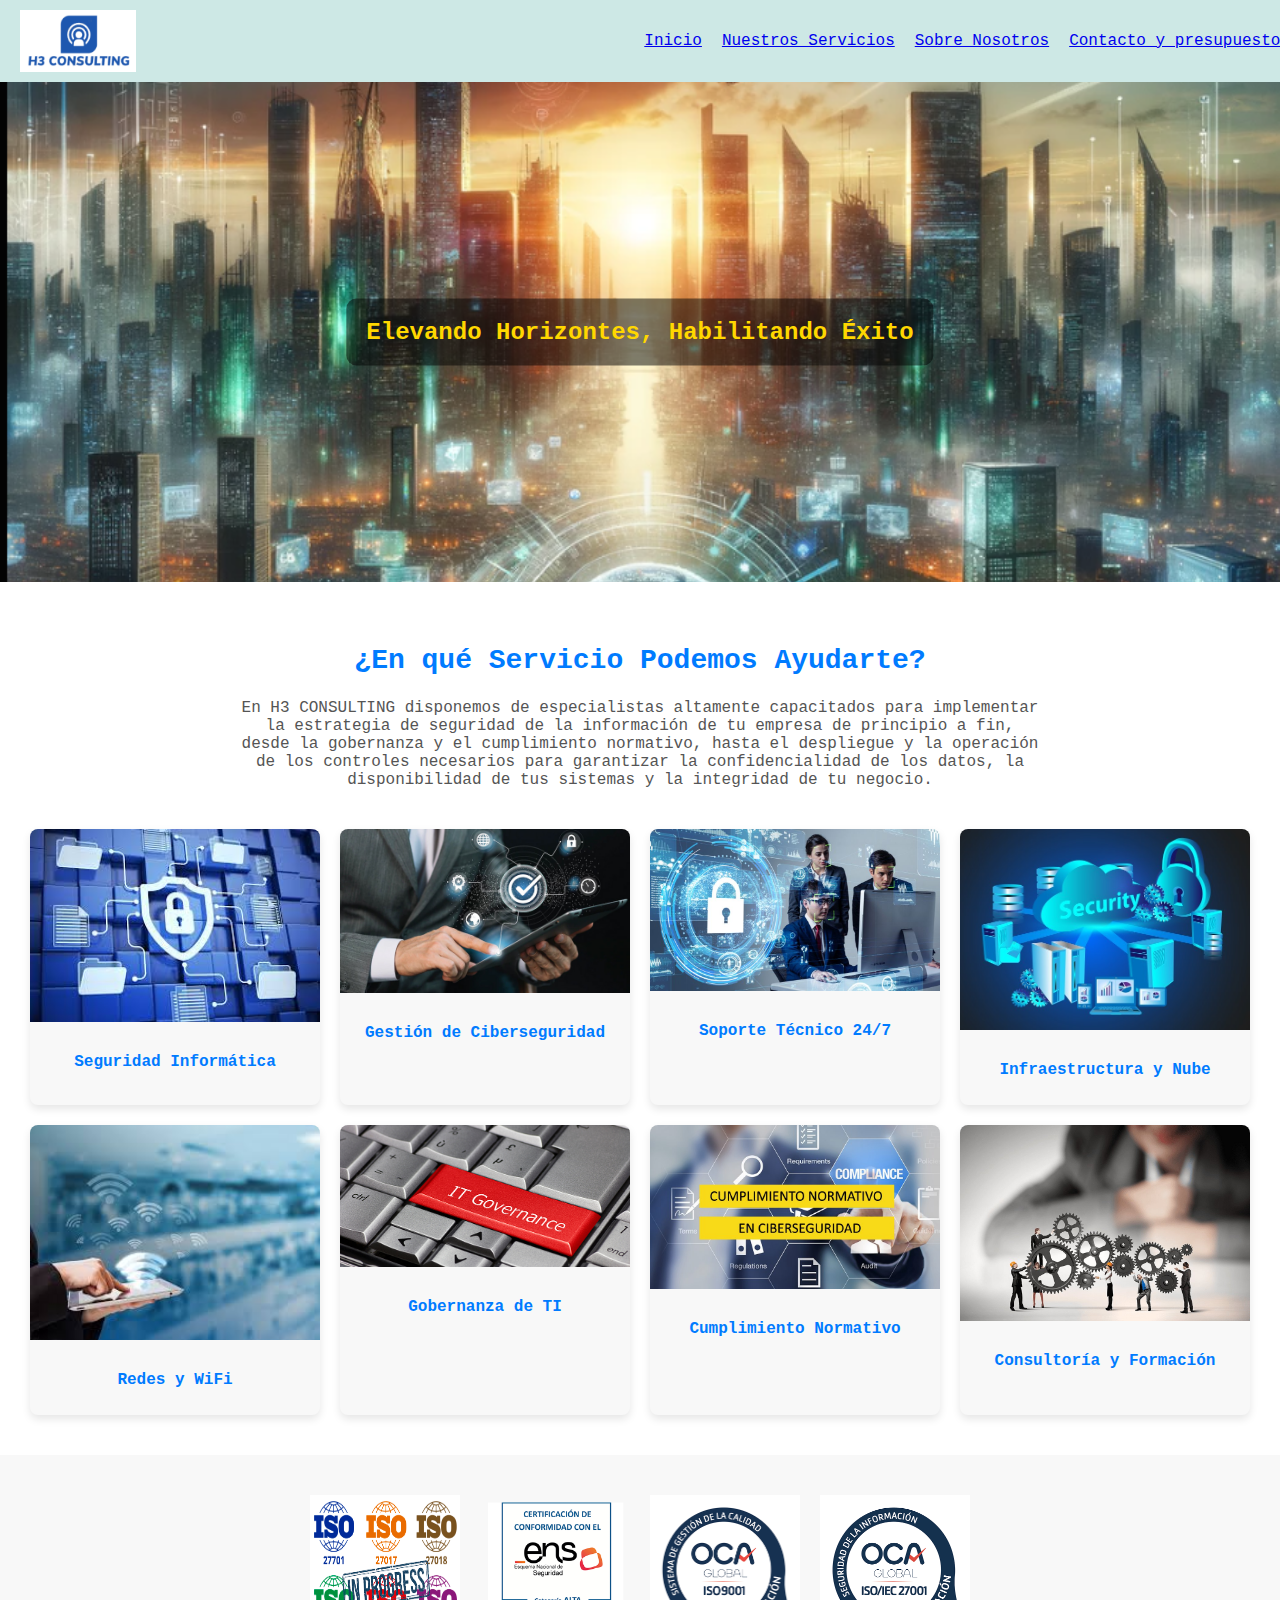
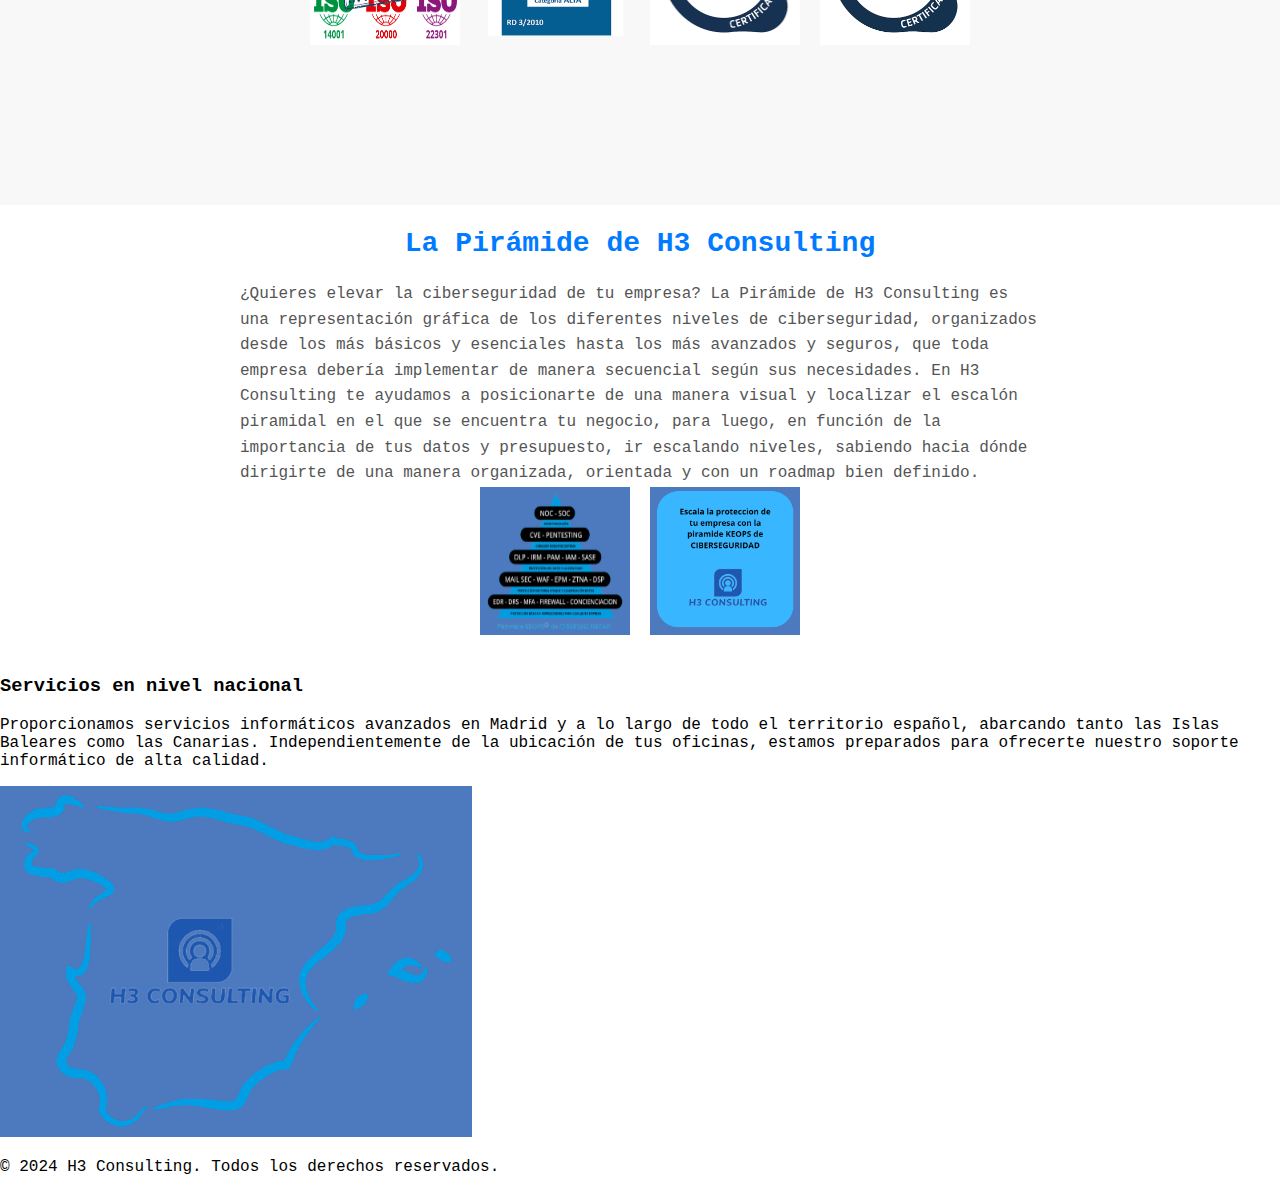
<file: mama-20240523T084649Z-001/mama/index.html>
<!DOCTYPE html>
    <html lang="en">
    <head>
        <meta charset="UTF-8">
        <meta name="viewport" content="width=device-width, initial-scale=1.0">
        <title>Dropdown Menu with Submenu</title>
        <link rel="stylesheet" href="styles.css">
    
    </head>
    <body>
        <nav class="navbar">
            <img src="img\image (5).png" alt="Logo" class="logo">
            <a style="margin: 10px;" href="index.html">Inicio</a>
            <div class="dropdown">
                <a style="margin: 10px;"  href="#">Nuestros Servicios</a>
                <div class="dropdown-content">
                    <div class="submenu">
    
                    <a href="#">Ciberseguridad</a>
                        <div class="submenu-content">
                            <a href="audittcibeerr.html">Auditoría de Ciberseguridad</a>
                            <a href="cibgestio.html">Ciberseguridad Gestionada</a>
                            <a href="Serviciosdeconsultariaestrategica.html">Servicios de consultoría estratégica en ciberseguridad</a>
    
                        </div>
                    </div>
                    <div class="submenu">
                        <a href="#">Soporte IT y Cloud</a>
                        <div class="submenu-content">
                            <a href="SoporteITyasitencia.html">Soporte IT y Asistencia 24/7</a>
                            <a href="sevgestionnube.html">Servicios Gestionados en la Nube</a>
                            <a href="infraestructuracloud.html">Infraestructura y Cloud</a>
    
                        </div>
                    </div>
                        <div class="submenu">
                        <a href="#">Formación y Desarrollo</a>
                        <div class="submenu-content">
                            <a href="Formacionydesarrollo.html">Formación y Concienciación en Ciberseguridad</a>
                        </div>
                    </div>
                </div>
            </div>
            <a style="margin: 10px;"  href="sobre_nosotros.html">Sobre Nosotros</a>
            <a style="margin: 10px;"  href="contacto.html">Contacto y presupuestos</a>
        </nav>
    

    <div class="parallax">
        <div class="parallax-content">
            Elevando Horizontes, Habilitando Éxito
        </div>
    </div>

    <section class="services">
        <h2>¿En qué Servicio Podemos Ayudarte?</h2>
        <p>
            En H3 CONSULTING disponemos de especialistas altamente capacitados para implementar la estrategia de seguridad de la información de tu empresa de principio a fin, desde la gobernanza y el cumplimiento normativo, hasta el despliegue y la operación de los controles necesarios para garantizar la confidencialidad de los datos, la disponibilidad de tus sistemas y la integridad de tu negocio.
        </p>
        <div class="service-cards">
            <div class="service-card">
                <img src="img\images (2).jpeg" alt="Seguridad Informática">
                <h3>Seguridad Informática</h3>
            </div>
            <div class="service-card">
                <img src="img\ciberseguridad-gestion-accesos.jpg" alt="Gestión de Ciberseguridad">
                <h3>Gestión de Ciberseguridad</h3>
            </div>
            <div class="service-card">
                <img src="img\que-necesitas-para-trabajar-como-experto-en-ciberseguridad.jpg" alt="Soporte Técnico 24/7">
                <h3>Soporte Técnico 24/7</h3>
            </div>
            <div class="service-card">
                <img src="img\proteccion-de-infraestructuras-en-la-nube.jpg" alt="Infraestructura y Nube">
                <h3>Infraestructura y Nube</h3>
            </div>
            <div class="service-card">
                <img src="img\images (3).jpeg" alt="Redes y WiFi">
                <h3>Redes y WiFi</h3>
            </div>
            <div class="service-card">
                <img src="img\gobernanza-ti-esencial-para-la-toma-de-decisiones.jpg" alt="Gobernanza de TI">
                <h3>Gobernanza de TI</h3>
            </div>
            <div class="service-card">
                <img src="img\cumplimiento-normativo-850x480.jpg" alt="Cumplimiento Normativo">
                <h3>Cumplimiento Normativo</h3>
            </div>
            <div class="service-card">
                <img src="img\image-43.jpg" alt="Consultoría y Formación">
                <h3>Consultoría y Formación</h3>
            </div>
        </div>
    </section>

    <section class="certifications">
        <div class="certifications-row">
            <img src="img\ISOS-ROADMAP (1).png" alt="Certificación 1">
            <img src="img\ens-2 (1).png" alt="Certificación 2">
            <img src="img\9001-2 (1).png" alt="Certificación 3">
            <img src="img\27001-2 (1).png" alt="Certificación 4">
        </div>
    </section>
    <section class="piramide"></section>
        <div class="piramide-text">
            <h2>La Pirámide de H3 Consulting</h2>
            <p>
                ¿Quieres elevar la ciberseguridad de tu empresa? La Pirámide de H3 Consulting es una representación gráfica de los diferentes niveles de ciberseguridad, organizados desde los más básicos y esenciales hasta los más avanzados y seguros, que toda empresa debería implementar de manera secuencial según sus necesidades. En H3 Consulting te ayudamos a posicionarte de una manera visual y localizar el escalón piramidal en el que se encuentra tu negocio, para luego, en función de la importancia de tus datos y presupuesto, ir escalando niveles, sabiendo hacia dónde dirigirte de una manera organizada, orientada y con un roadmap bien definido.
            </p>
        </div>
        <div class="certifications-row">
            <img src="img\Captura de pantalla 2024-05-23 094654.png" alt="Certificación 1">
            <img src="img\Captura de pantalla 2024-05-23 094719.png" alt="Certificación 2">
        </div>

    </section>
    <section class="servinfnivelnacional">
        <div class="serv"></div>
        <h3>Servicios en nivel nacional</h3>
        <p>Proporcionamos servicios informáticos avanzados en Madrid y a lo largo de todo el territorio español, abarcando tanto las Islas Baleares como las Canarias. Independientemente de la ubicación de tus oficinas, estamos preparados para ofrecerte nuestro soporte informático de alta calidad.</p>
        <img src="img\Captura de pantalla 2024-05-23 094947.png" alt="Servicios en nivel nacional">
    </section>

    
    <footer>
        <div class="footer-content">
            <p>&copy; 2024 H3 Consulting. Todos los derechos reservados.</p>
        </div>
    </footer>


</body>
</html>
</file>
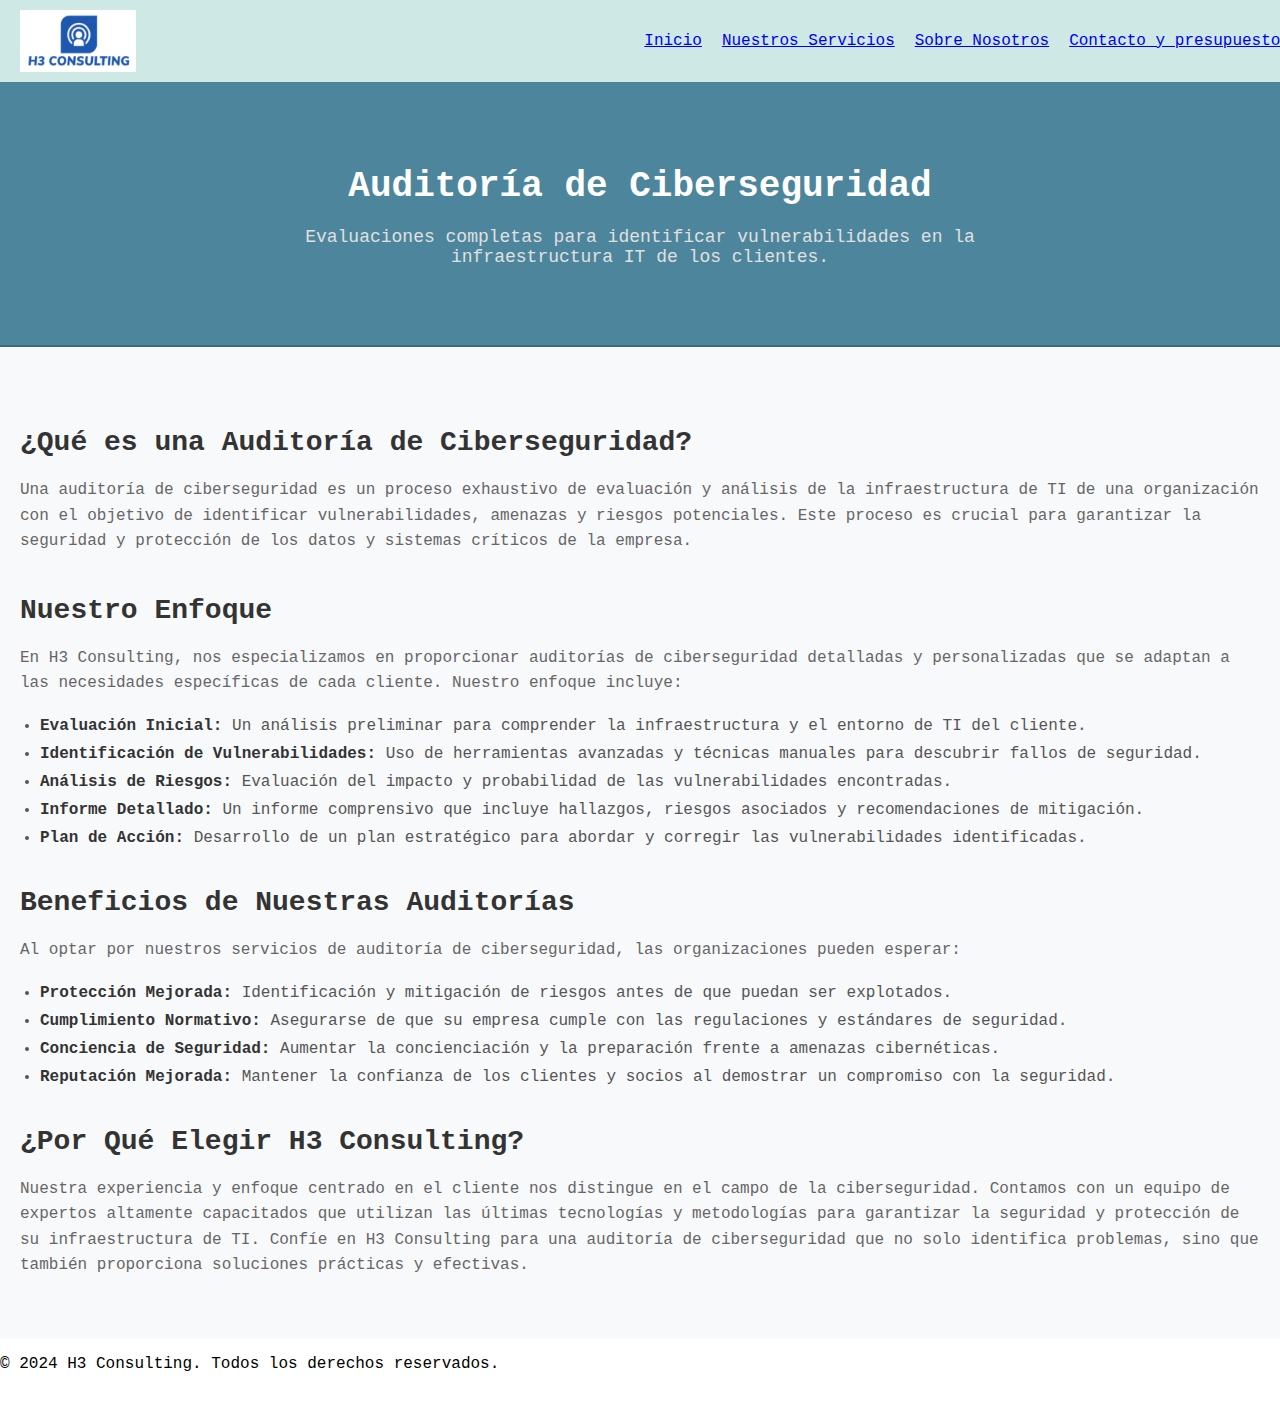
<file: mama-20240523T084649Z-001/mama/audittcibeerr.html>
<!DOCTYPE html>
<html lang="en">
<head>
    <meta charset="UTF-8">
    <meta name="viewport" content="width=device-width, initial-scale=1.0">
    <title>Dropdown Menu with Submenu</title>
    <link rel="stylesheet" href="styles.css">

</head>
<body>
    <nav class="navbar">
        <img src="img\image (5).png" alt="Logo" class="logo">
        <a style="margin: 10px;" href="index.html">Inicio</a>
        <div class="dropdown">
            <a style="margin: 10px;"  href="#">Nuestros Servicios</a>
            <div class="dropdown-content">
                <div class="submenu">

                <a href="#">Ciberseguridad</a>
                    <div class="submenu-content">
                        <a href="audittcibeerr.html">Auditoría de Ciberseguridad</a>
                        <a href="cibgestio.html">Ciberseguridad Gestionada</a>
                        <a href="Serviciosdeconsultariaestrategica.html">Servicios de consultoría estratégica en ciberseguridad</a>

                    </div>
                </div>
                <div class="submenu">
                    <a href="#">Soporte IT y Cloud</a>
                    <div class="submenu-content">
                        <a href="SoporteITyasitencia.html">Soporte IT y Asistencia 24/7</a>
                        <a href="sevgestionnube.html">Servicios Gestionados en la Nube</a>
                        <a href="infraestructuracloud.html">Infraestructura y Cloud</a>

                    </div>
                </div>
                    <div class="submenu">
                    <a href="#">Formación y Desarrollo</a>
                    <div class="submenu-content">
                        <a href="Formacionydesarrollo.html">Formación y Concienciación en Ciberseguridad</a>
                    </div>
                </div>
            </div>
        </div>
        <a style="margin: 10px;"  href="sobre_nosotros.html">Sobre Nosotros</a>
        <a style="margin: 10px;"  href="contacto.html">Contacto y presupuestos</a>
    </nav>
    <main>
        <section class="hero">
            <div class="hero-content">
                <h1>Auditoría de Ciberseguridad</h1>
                <p>Evaluaciones completas para identificar vulnerabilidades en la infraestructura IT de los clientes.</p>
            </div>
        </section>
        <section class="content">
            <article>
                <h2>¿Qué es una Auditoría de Ciberseguridad?</h2>
                <p>
                    Una auditoría de ciberseguridad es un proceso exhaustivo de evaluación y análisis de la infraestructura de TI de una organización con el objetivo de identificar vulnerabilidades, amenazas y riesgos potenciales. Este proceso es crucial para garantizar la seguridad y protección de los datos y sistemas críticos de la empresa.
                </p>
                <h2>Nuestro Enfoque</h2>
                <p>
                    En H3 Consulting, nos especializamos en proporcionar auditorías de ciberseguridad detalladas y personalizadas que se adaptan a las necesidades específicas de cada cliente. Nuestro enfoque incluye:
                </p>
                <ul>
                    <li><strong>Evaluación Inicial:</strong> Un análisis preliminar para comprender la infraestructura y el entorno de TI del cliente.</li>
                    <li><strong>Identificación de Vulnerabilidades:</strong> Uso de herramientas avanzadas y técnicas manuales para descubrir fallos de seguridad.</li>
                    <li><strong>Análisis de Riesgos:</strong> Evaluación del impacto y probabilidad de las vulnerabilidades encontradas.</li>
                    <li><strong>Informe Detallado:</strong> Un informe comprensivo que incluye hallazgos, riesgos asociados y recomendaciones de mitigación.</li>
                    <li><strong>Plan de Acción:</strong> Desarrollo de un plan estratégico para abordar y corregir las vulnerabilidades identificadas.</li>
                </ul>
                <h2>Beneficios de Nuestras Auditorías</h2>
                <p>
                    Al optar por nuestros servicios de auditoría de ciberseguridad, las organizaciones pueden esperar:
                </p>
                <ul>
                    <li><strong>Protección Mejorada:</strong> Identificación y mitigación de riesgos antes de que puedan ser explotados.</li>
                    <li><strong>Cumplimiento Normativo:</strong> Asegurarse de que su empresa cumple con las regulaciones y estándares de seguridad.</li>
                    <li><strong>Conciencia de Seguridad:</strong> Aumentar la concienciación y la preparación frente a amenazas cibernéticas.</li>
                    <li><strong>Reputación Mejorada:</strong> Mantener la confianza de los clientes y socios al demostrar un compromiso con la seguridad.</li>
                </ul>
                <h2>¿Por Qué Elegir H3 Consulting?</h2>
                <p>
                    Nuestra experiencia y enfoque centrado en el cliente nos distingue en el campo de la ciberseguridad. Contamos con un equipo de expertos altamente capacitados que utilizan las últimas tecnologías y metodologías para garantizar la seguridad y protección de su infraestructura de TI. Confíe en H3 Consulting para una auditoría de ciberseguridad que no solo identifica problemas, sino que también proporciona soluciones prácticas y efectivas.
                </p>
            </article>
        </section>
    </main>
    <footer>
        <div class="footer-content">
            <p>&copy; 2024 H3 Consulting. Todos los derechos reservados.</p>
        </div>
    </footer>
</body>
</html>
</file>
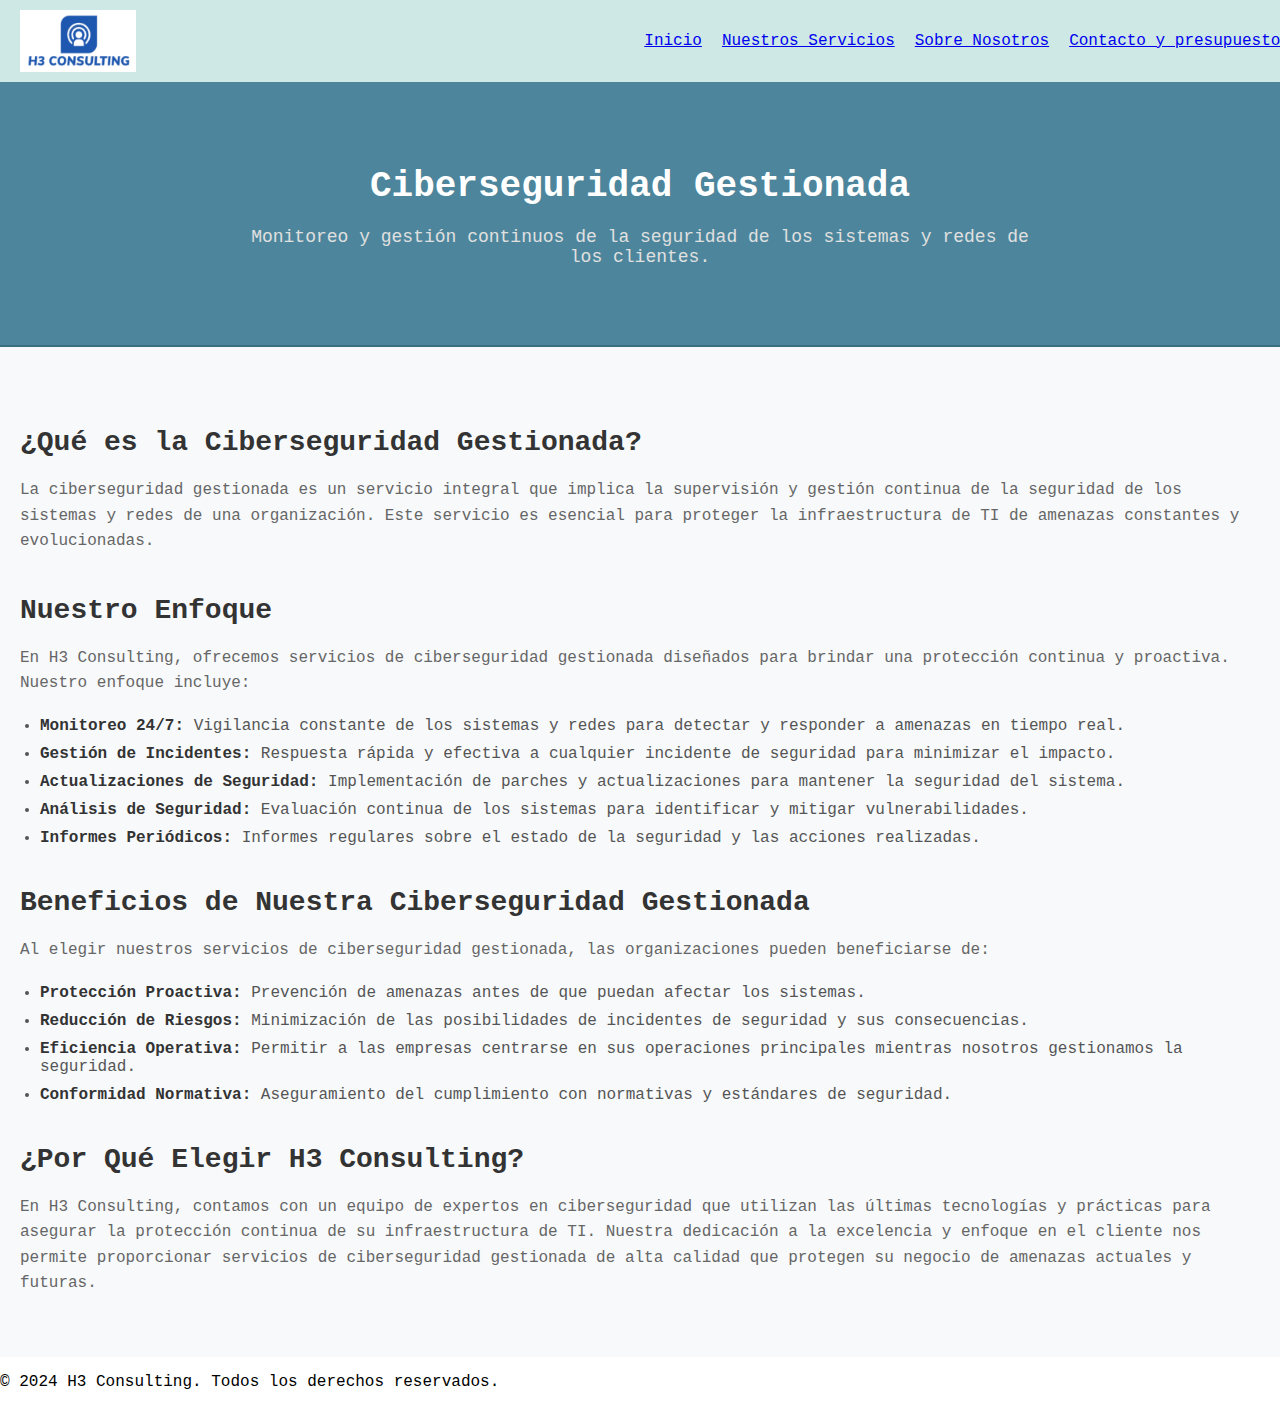
<file: mama-20240523T084649Z-001/mama/cibgestio.html>
<!DOCTYPE html>
<html lang="en">
<head>
    <meta charset="UTF-8">
    <meta name="viewport" content="width=device-width, initial-scale=1.0">
    <title>Dropdown Menu with Submenu</title>
    <link rel="stylesheet" href="styles.css">

</head>
<body>
    <nav class="navbar">
        <img src="img\image (5).png" alt="Logo" class="logo">
        <a style="margin: 10px;" href="index.html">Inicio</a>
        <div class="dropdown">
            <a style="margin: 10px;"  href="#">Nuestros Servicios</a>
            <div class="dropdown-content">
                <div class="submenu">

                <a href="#">Ciberseguridad</a>
                    <div class="submenu-content">
                        <a href="audittcibeerr.html">Auditoría de Ciberseguridad</a>
                        <a href="cibgestio.html">Ciberseguridad Gestionada</a>
                        <a href="Serviciosdeconsultariaestrategica.html">Servicios de consultoría estratégica en ciberseguridad</a>

                    </div>
                </div>
                <div class="submenu">
                    <a href="#">Soporte IT y Cloud</a>
                    <div class="submenu-content">
                        <a href="SoporteITyasitencia.html">Soporte IT y Asistencia 24/7</a>
                        <a href="sevgestionnube.html">Servicios Gestionados en la Nube</a>
                        <a href="infraestructuracloud.html">Infraestructura y Cloud</a>

                    </div>
                </div>
                    <div class="submenu">
                    <a href="#">Formación y Desarrollo</a>
                    <div class="submenu-content">
                        <a href="Formacionydesarrollo.html">Formación y Concienciación en Ciberseguridad</a>
                    </div>
                </div>
            </div>
        </div>
        <a style="margin: 10px;"  href="sobre_nosotros.html">Sobre Nosotros</a>
        <a style="margin: 10px;"  href="contacto.html">Contacto y presupuestos</a>
    </nav>
    <main>
        <section class="hero">
            <div class="hero-content">
                <h1>Ciberseguridad Gestionada</h1>
                <p>Monitoreo y gestión continuos de la seguridad de los sistemas y redes de los clientes.</p>
            </div>
        </section>
        <section class="content">
            <article>
                <h2>¿Qué es la Ciberseguridad Gestionada?</h2>
                <p>
                    La ciberseguridad gestionada es un servicio integral que implica la supervisión y gestión continua de la seguridad de los sistemas y redes de una organización. Este servicio es esencial para proteger la infraestructura de TI de amenazas constantes y evolucionadas.
                </p>
                <h2>Nuestro Enfoque</h2>
                <p>
                    En H3 Consulting, ofrecemos servicios de ciberseguridad gestionada diseñados para brindar una protección continua y proactiva. Nuestro enfoque incluye:
                </p>
                <ul>
                    <li><strong>Monitoreo 24/7:</strong> Vigilancia constante de los sistemas y redes para detectar y responder a amenazas en tiempo real.</li>
                    <li><strong>Gestión de Incidentes:</strong> Respuesta rápida y efectiva a cualquier incidente de seguridad para minimizar el impacto.</li>
                    <li><strong>Actualizaciones de Seguridad:</strong> Implementación de parches y actualizaciones para mantener la seguridad del sistema.</li>
                    <li><strong>Análisis de Seguridad:</strong> Evaluación continua de los sistemas para identificar y mitigar vulnerabilidades.</li>
                    <li><strong>Informes Periódicos:</strong> Informes regulares sobre el estado de la seguridad y las acciones realizadas.</li>
                </ul>
                <h2>Beneficios de Nuestra Ciberseguridad Gestionada</h2>
                <p>
                    Al elegir nuestros servicios de ciberseguridad gestionada, las organizaciones pueden beneficiarse de:
                </p>
                <ul>
                    <li><strong>Protección Proactiva:</strong> Prevención de amenazas antes de que puedan afectar los sistemas.</li>
                    <li><strong>Reducción de Riesgos:</strong> Minimización de las posibilidades de incidentes de seguridad y sus consecuencias.</li>
                    <li><strong>Eficiencia Operativa:</strong> Permitir a las empresas centrarse en sus operaciones principales mientras nosotros gestionamos la seguridad.</li>
                    <li><strong>Conformidad Normativa:</strong> Aseguramiento del cumplimiento con normativas y estándares de seguridad.</li>
                </ul>
                <h2>¿Por Qué Elegir H3 Consulting?</h2>
                <p>
                    En H3 Consulting, contamos con un equipo de expertos en ciberseguridad que utilizan las últimas tecnologías y prácticas para asegurar la protección continua de su infraestructura de TI. Nuestra dedicación a la excelencia y enfoque en el cliente nos permite proporcionar servicios de ciberseguridad gestionada de alta calidad que protegen su negocio de amenazas actuales y futuras.
                </p>
            </article>
        </section>
    </main>
    <footer>
        <div class="footer-content">
            <p>&copy; 2024 H3 Consulting. Todos los derechos reservados.</p>
        </div>
    </footer>
</body>
</html>
</file>
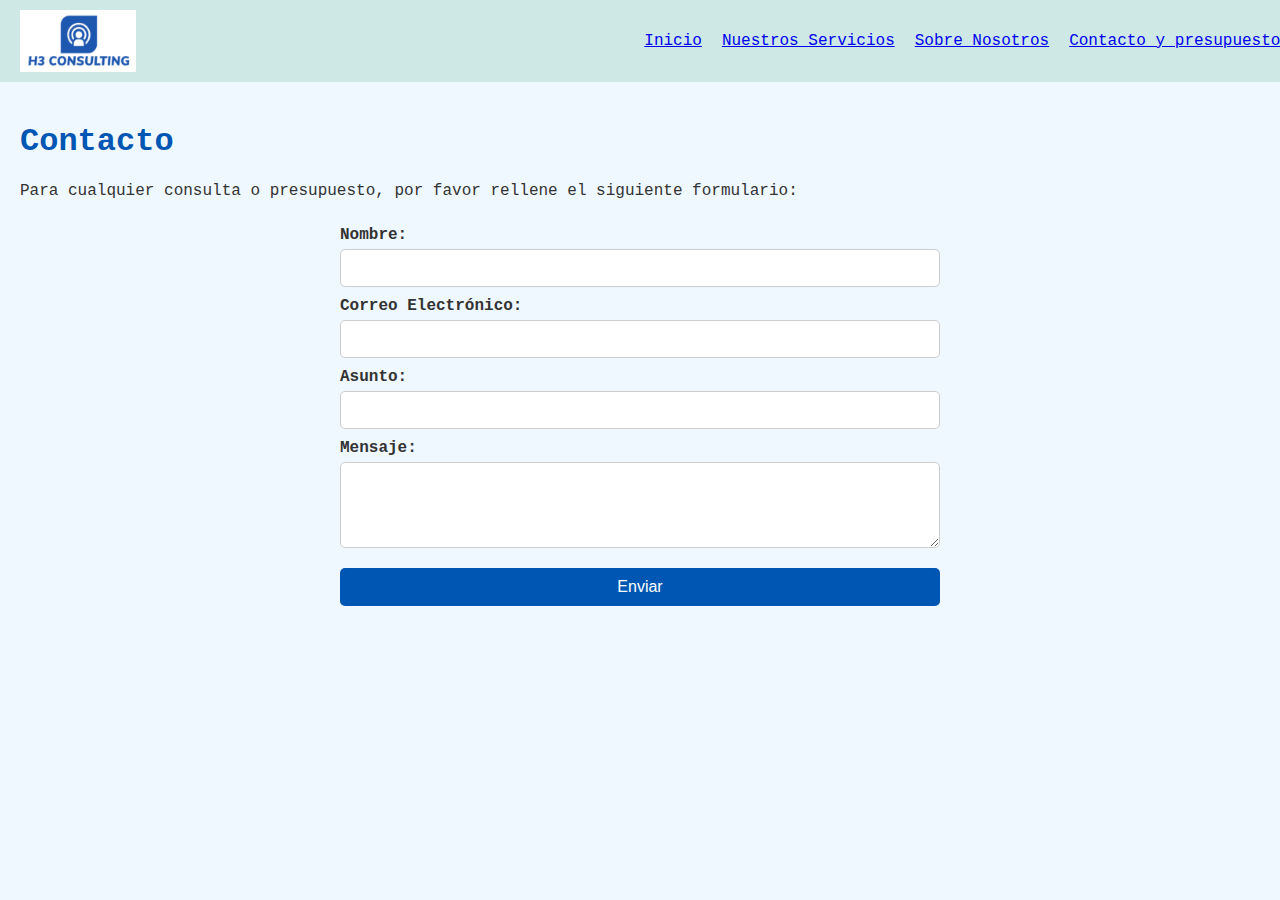
<file: mama-20240523T084649Z-001/mama/contacto.html>
<!DOCTYPE html>
<html lang="es">
<head>
    <meta charset="UTF-8">
    <meta name="viewport" content="width=device-width, initial-scale=1.0">
    <title>Contacto - H3 Consulting</title>
    <link rel="stylesheet" href="styles.css">

    <style>
        body {
            font-family: Arial, sans-serif;
            margin: 0;
            padding: 0;
            background-color: #f0f8ff;
            color: #333;
        }


        .about-us, .vision-mission, .why-choose-us, .contact {
            padding: 20px;
        }

        .about-us h1, .vision-mission h2, .why-choose-us h2, .contact h1 {
            color: #0056b3;
        }

        .content {
            display: flex;
            align-items: center;
            margin-top: 20px;
        }

        .content img {
            margin-right: 20px;
            border-radius: 10px;
            width: 300px;
            height: auto;
        }

        .vision, .mission {
            margin-right: 20px;
        }

        .vision h3, .mission h3 {
            color: #333;
        }

        .vision p, .mission p {
            font-size: 14px;
            line-height: 1.5;
        }

        .why-choose-us ul {
            list-style-type: none;
            padding: 0;
        }

        .why-choose-us ul li {
            margin-bottom: 10px;
            line-height: 1.5;
        }

        .why-choose-us ul li strong {
            color: #0056b3;
        }

        .closing-statement {
            margin-top: 20px;
            font-weight: bold;
            text-align: center;
            color: #0056b3;
        }

        .contact-form {
            display: flex;
            flex-direction: column;
            max-width: 600px;
            margin: 0 auto;
        }

        .contact-form label {
            margin: 10px 0 5px;
            font-weight: bold;
        }

        .contact-form input, .contact-form textarea {
            padding: 10px;
            border: 1px solid #ccc;
            border-radius: 5px;
            font-size: 14px;
        }

        .contact-form button {
            margin-top: 20px;
            padding: 10px;
            background-color: #0056b3;
            color: #fff;
            border: none;
            border-radius: 5px;
            cursor: pointer;
            font-size: 16px;
        }

        .contact-form button:hover {
            background-color: #004494;
        }
    </style>
</head>
<body>
    <!DOCTYPE html>
    <html lang="en">
    <head>
        <meta charset="UTF-8">
        <meta name="viewport" content="width=device-width, initial-scale=1.0">
        <title>Dropdown Menu with Submenu</title>
        <link rel="stylesheet" href="styles.css">
    
    </head>
    <body>
        <nav class="navbar">
            <img src="img\image (5).png" alt="Logo" class="logo">
            <a style="margin: 10px;" href="index.html">Inicio</a>
            <div class="dropdown">
                <a style="margin: 10px;"  href="#">Nuestros Servicios</a>
                <div class="dropdown-content">
                    <div class="submenu">
    
                    <a href="#">Ciberseguridad</a>
                        <div class="submenu-content">
                            <a href="audittcibeerr.html">Auditoría de Ciberseguridad</a>
                            <a href="cibgestio.html">Ciberseguridad Gestionada</a>
                            <a href="Serviciosdeconsultariaestrategica.html">Servicios de consultoría estratégica en ciberseguridad</a>
    
                        </div>
                    </div>
                    <div class="submenu">
                        <a href="#">Soporte IT y Cloud</a>
                        <div class="submenu-content">
                            <a href="SoporteITyasitencia.html">Soporte IT y Asistencia 24/7</a>
                            <a href="sevgestionnube.html">Servicios Gestionados en la Nube</a>
                            <a href="infraestructuracloud.html">Infraestructura y Cloud</a>
    
                        </div>
                    </div>
                        <div class="submenu">
                        <a href="#">Formación y Desarrollo</a>
                        <div class="submenu-content">
                            <a href="Formacionydesarrollo.html">Formación y Concienciación en Ciberseguridad</a>
                        </div>
                    </div>
                </div>
            </div>
            <a style="margin: 10px;"  href="sobre_nosotros.html">Sobre Nosotros</a>
            <a style="margin: 10px;"  href="contacto.html">Contacto y presupuestos</a>
        </nav>    
        
    <!-- Contenido de la página -->
    <section class="contact">
        <h1>Contacto</h1>
        <p>Para cualquier consulta o presupuesto, por favor rellene el siguiente formulario:</p>
        <form class="contact-form">
            <label for="name">Nombre:</label>
            <input type="text" id="name" name="name" required>

            <label for="email">Correo Electrónico:</label>
            <input type="email" id="email" name="email" required>

            <label for="subject">Asunto:</label>
            <input type="text" id="subject" name="subject" required>

            <label for="message">Mensaje:</label>
            <textarea id="message" name="message" rows="4" required></textarea>

            <button type="submit">Enviar</button>
        </form>
    </section>

    <script>
        // Add any JavaScript functionality here if needed
    </script>
</body>
</html>
</file>
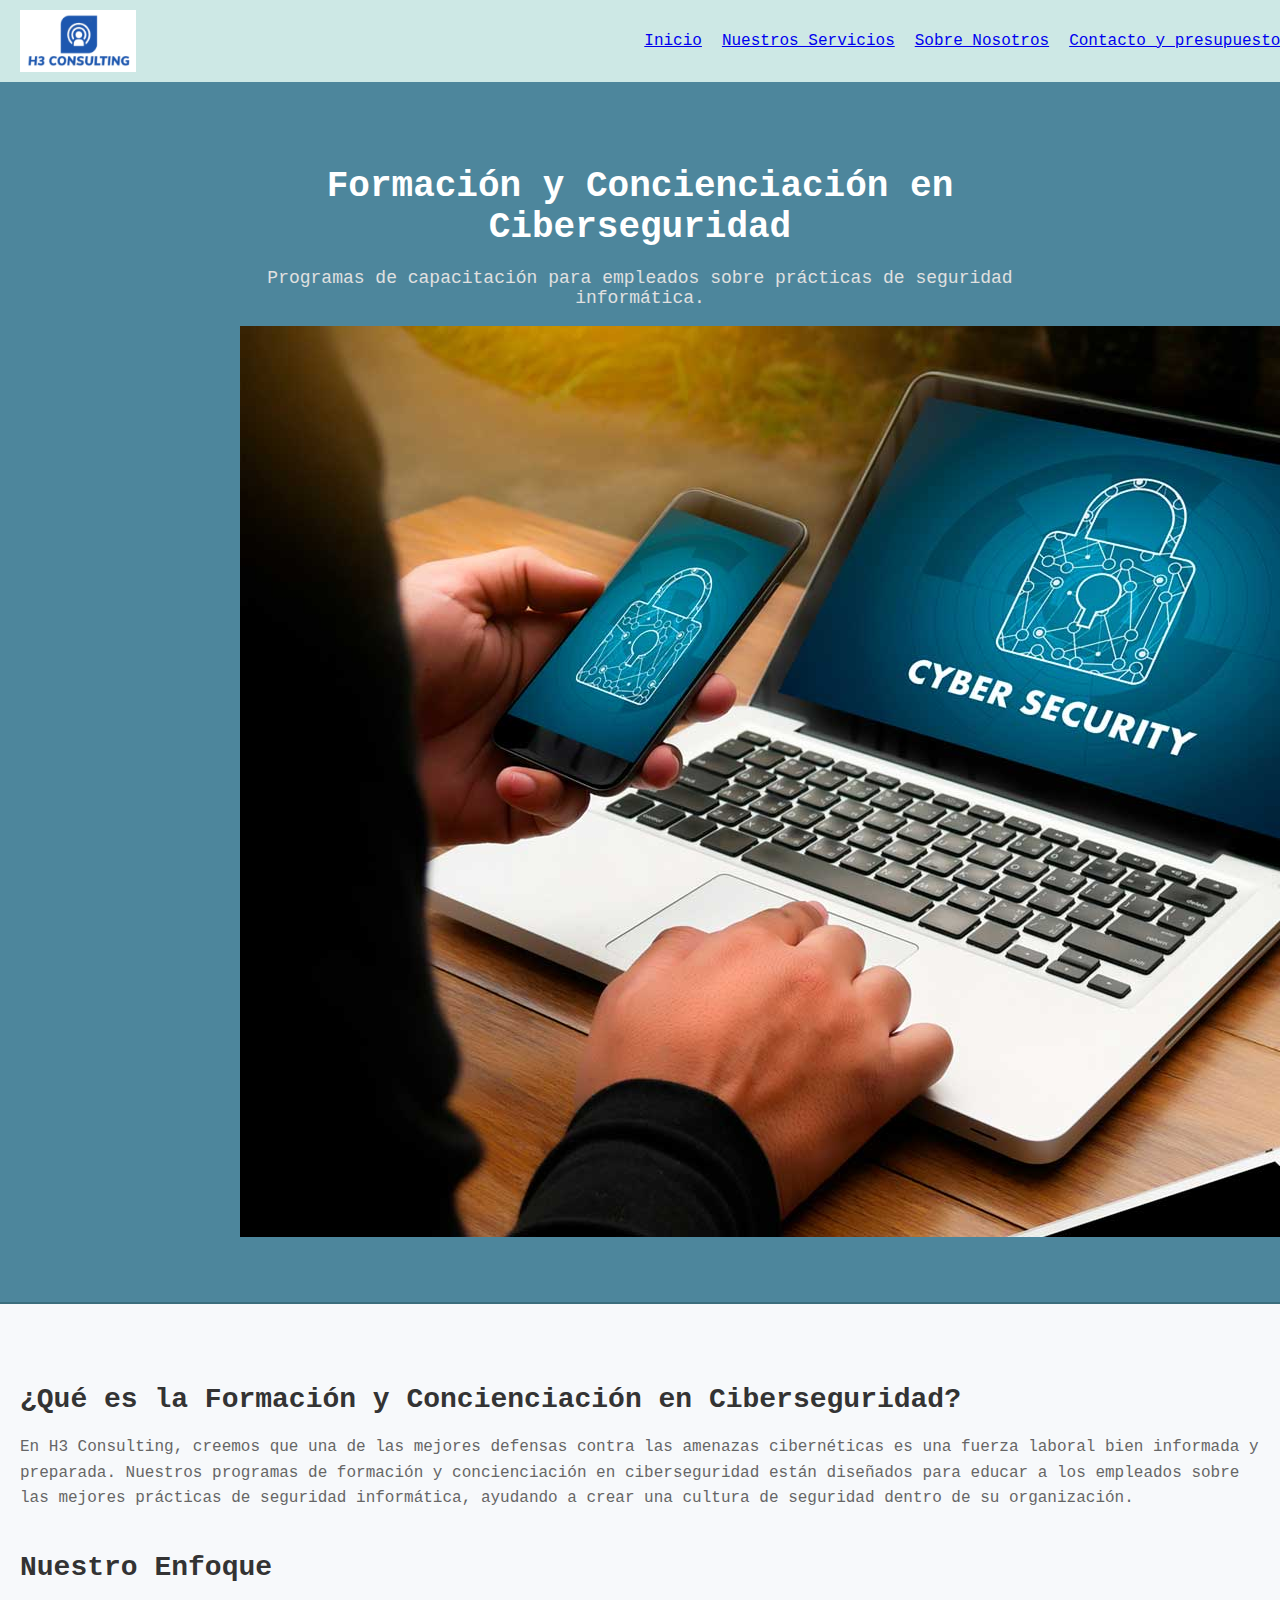
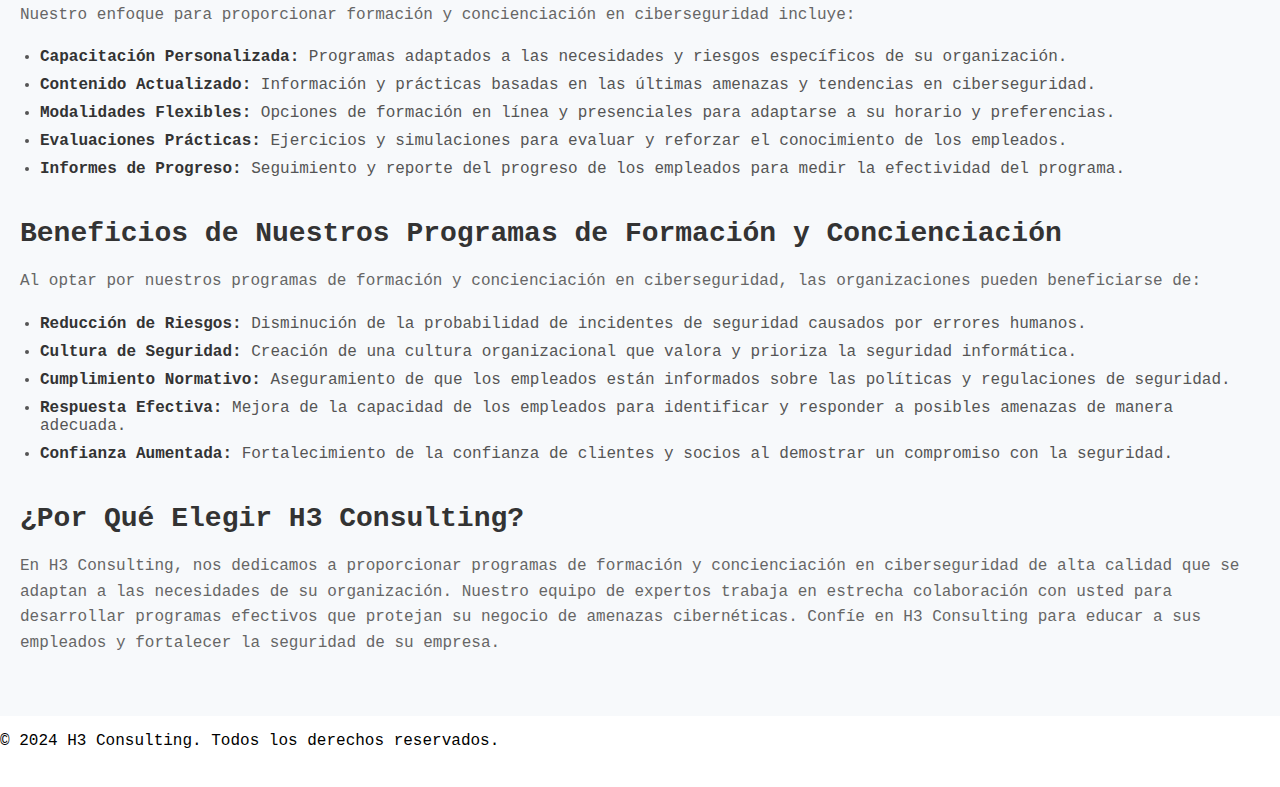
<file: mama-20240523T084649Z-001/mama/Formacionydesarrollo.html>
<!DOCTYPE html>
<html lang="en">
<head>
    <meta charset="UTF-8">
    <meta name="viewport" content="width=device-width, initial-scale=1.0">
    <title>Dropdown Menu with Submenu</title>
    <link rel="stylesheet" href="styles.css">

</head>
<body>
    <nav class="navbar">
        <img src="img\image (5).png" alt="Logo" class="logo">
        <a style="margin: 10px;" href="index.html">Inicio</a>
        <div class="dropdown">
            <a style="margin: 10px;"  href="#">Nuestros Servicios</a>
            <div class="dropdown-content">
                <div class="submenu">

                <a href="#">Ciberseguridad</a>
                    <div class="submenu-content">
                        <a href="audittcibeerr.html">Auditoría de Ciberseguridad</a>
                        <a href="cibgestio.html">Ciberseguridad Gestionada</a>
                        <a href="Serviciosdeconsultariaestrategica.html">Servicios de consultoría estratégica en ciberseguridad</a>

                    </div>
                </div>
                <div class="submenu">
                    <a href="#">Soporte IT y Cloud</a>
                    <div class="submenu-content">
                        <a href="SoporteITyasitencia.html">Soporte IT y Asistencia 24/7</a>
                        <a href="sevgestionnube.html">Servicios Gestionados en la Nube</a>
                        <a href="infraestructuracloud.html">Infraestructura y Cloud</a>

                    </div>
                </div>
                    <div class="submenu">
                    <a href="#">Formación y Desarrollo</a>
                    <div class="submenu-content">
                        <a href="Formacionydesarrollo.html">Formación y Concienciación en Ciberseguridad</a>
                    </div>
                </div>
            </div>
        </div>
        <a style="margin: 10px;"  href="sobre_nosotros.html">Sobre Nosotros</a>
        <a style="margin: 10px;"  href="contacto.html">Contacto y presupuestos</a>
    </nav>
    <main>
        <section class="hero">
            <div class="hero-content">
                <h1>Formación y Concienciación en Ciberseguridad</h1>
                <p>Programas de capacitación para empleados sobre prácticas de seguridad informática.</p>
                <img src="img\eed98fe5-464.jpg" alt="Formación en Ciberseguridad">
            </div>
        </section>
        <section class="content">
            <article>
                <h2>¿Qué es la Formación y Concienciación en Ciberseguridad?</h2>
                <p>
                    En H3 Consulting, creemos que una de las mejores defensas contra las amenazas cibernéticas es una fuerza laboral bien informada y preparada. Nuestros programas de formación y concienciación en ciberseguridad están diseñados para educar a los empleados sobre las mejores prácticas de seguridad informática, ayudando a crear una cultura de seguridad dentro de su organización.
                </p>
                <h2>Nuestro Enfoque</h2>
                <p>
                    Nuestro enfoque para proporcionar formación y concienciación en ciberseguridad incluye:
                </p>
                <ul>
                    <li><strong>Capacitación Personalizada:</strong> Programas adaptados a las necesidades y riesgos específicos de su organización.</li>
                    <li><strong>Contenido Actualizado:</strong> Información y prácticas basadas en las últimas amenazas y tendencias en ciberseguridad.</li>
                    <li><strong>Modalidades Flexibles:</strong> Opciones de formación en línea y presenciales para adaptarse a su horario y preferencias.</li>
                    <li><strong>Evaluaciones Prácticas:</strong> Ejercicios y simulaciones para evaluar y reforzar el conocimiento de los empleados.</li>
                    <li><strong>Informes de Progreso:</strong> Seguimiento y reporte del progreso de los empleados para medir la efectividad del programa.</li>
                </ul>
                <h2>Beneficios de Nuestros Programas de Formación y Concienciación</h2>
                <p>
                    Al optar por nuestros programas de formación y concienciación en ciberseguridad, las organizaciones pueden beneficiarse de:
                </p>
                <ul>
                    <li><strong>Reducción de Riesgos:</strong> Disminución de la probabilidad de incidentes de seguridad causados por errores humanos.</li>
                    <li><strong>Cultura de Seguridad:</strong> Creación de una cultura organizacional que valora y prioriza la seguridad informática.</li>
                    <li><strong>Cumplimiento Normativo:</strong> Aseguramiento de que los empleados están informados sobre las políticas y regulaciones de seguridad.</li>
                    <li><strong>Respuesta Efectiva:</strong> Mejora de la capacidad de los empleados para identificar y responder a posibles amenazas de manera adecuada.</li>
                    <li><strong>Confianza Aumentada:</strong> Fortalecimiento de la confianza de clientes y socios al demostrar un compromiso con la seguridad.</li>
                </ul>
                <h2>¿Por Qué Elegir H3 Consulting?</h2>
                <p>
                    En H3 Consulting, nos dedicamos a proporcionar programas de formación y concienciación en ciberseguridad de alta calidad que se adaptan a las necesidades de su organización. Nuestro equipo de expertos trabaja en estrecha colaboración con usted para desarrollar programas efectivos que protejan su negocio de amenazas cibernéticas. Confíe en H3 Consulting para educar a sus empleados y fortalecer la seguridad de su empresa.
                </p>
            </article>
        </section>
    </main>
    <footer>
        <div class="footer-content">
            <p>&copy; 2024 H3 Consulting. Todos los derechos reservados.</p>
        </div>
    </footer>
</body>
</html>
</file>
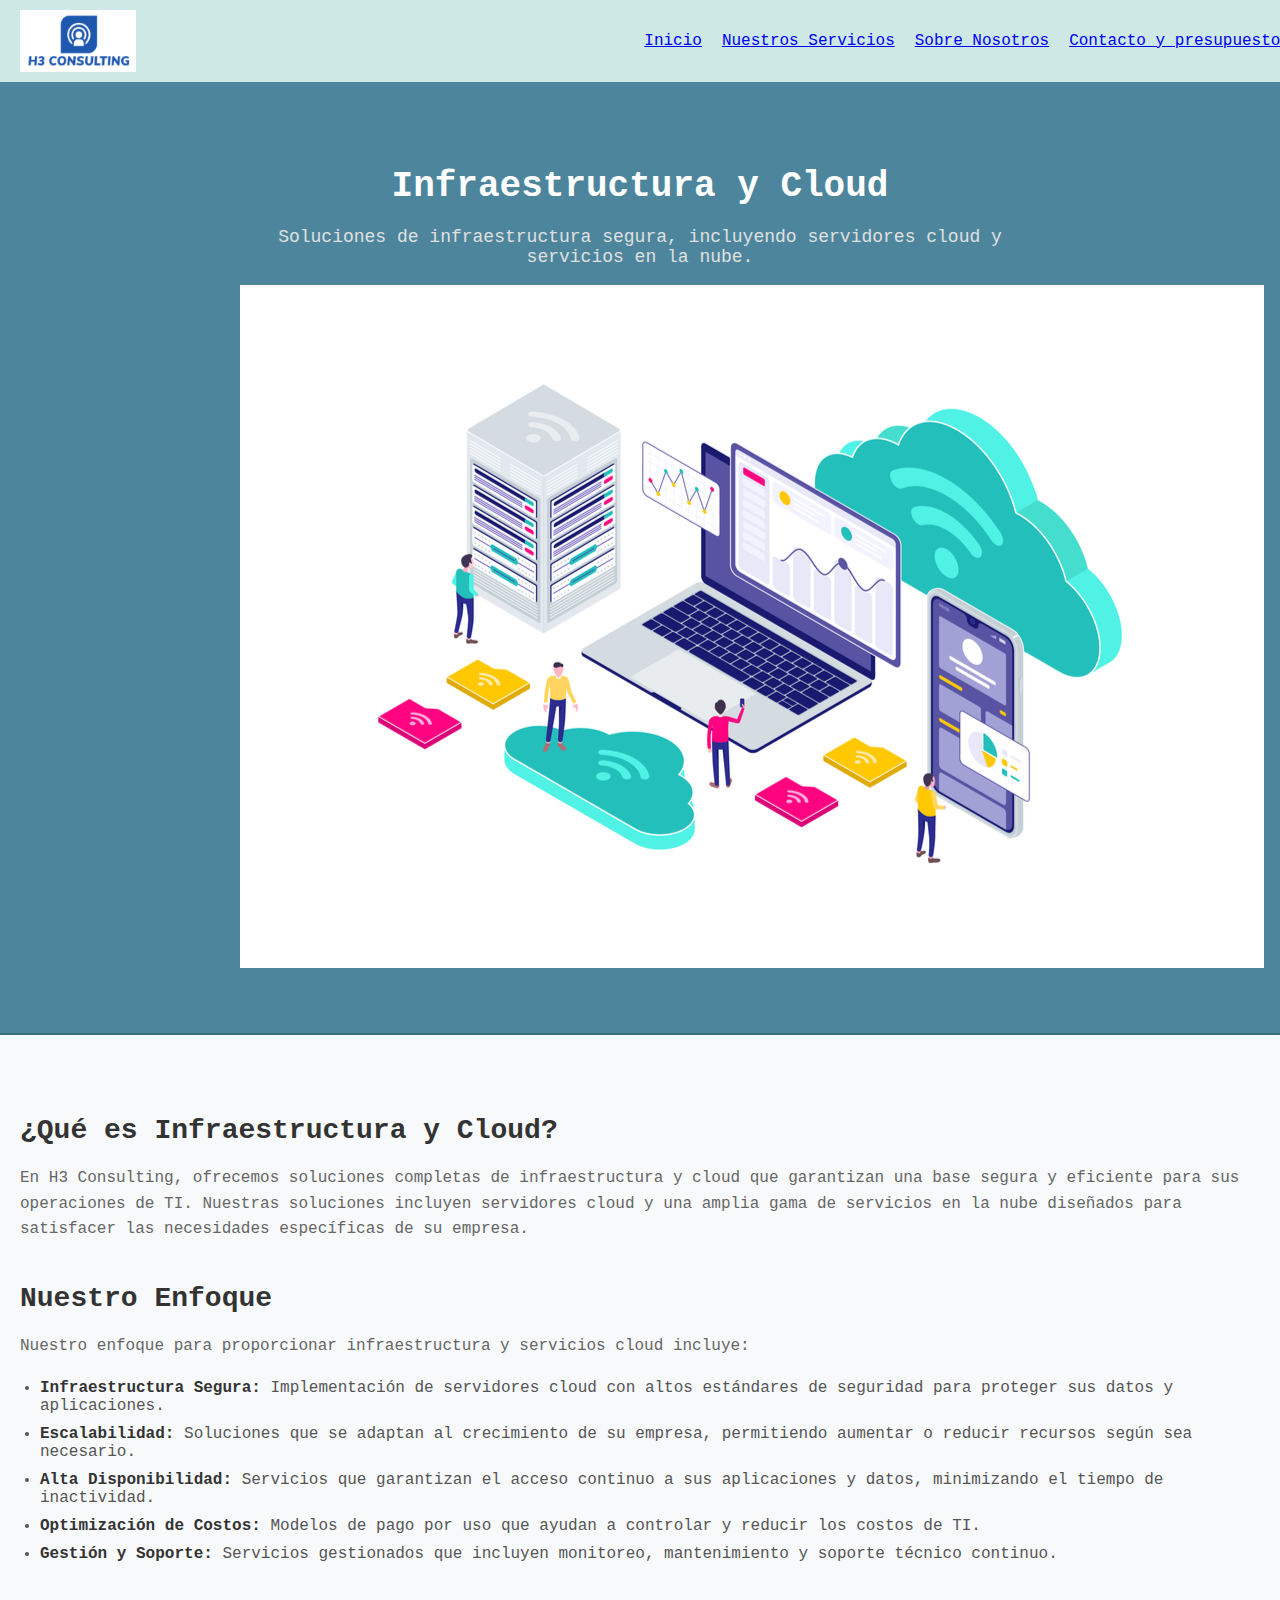
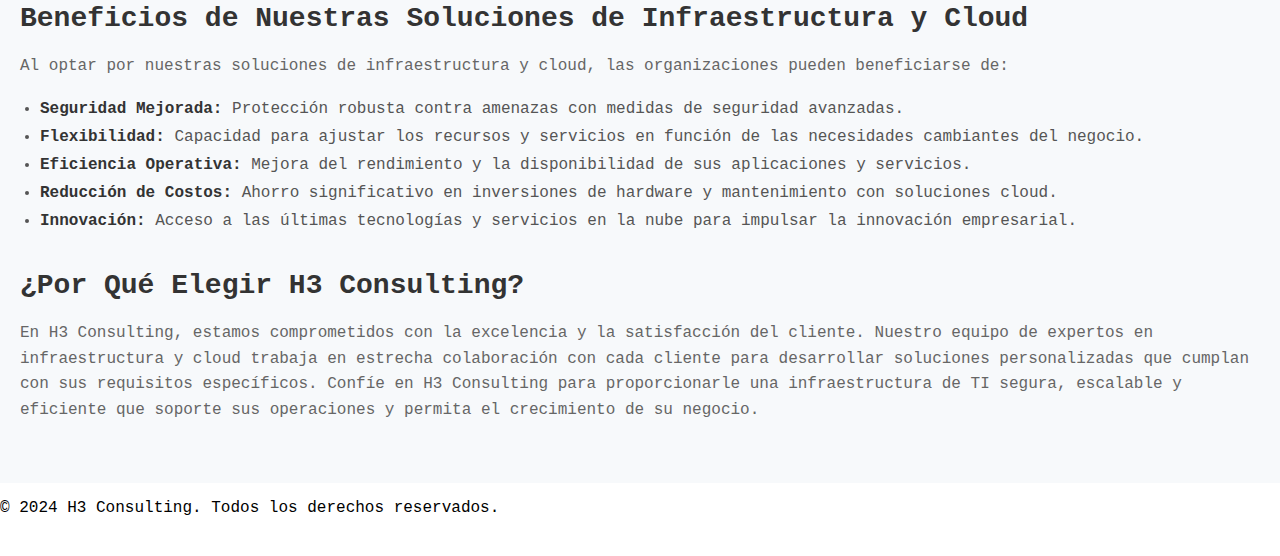
<file: mama-20240523T084649Z-001/mama/infraestructuracloud.html>
<!DOCTYPE html>
<html lang="en">
<head>
    <meta charset="UTF-8">
    <meta name="viewport" content="width=device-width, initial-scale=1.0">
    <title>Dropdown Menu with Submenu</title>
    <link rel="stylesheet" href="styles.css">

</head>
<body>
    <nav class="navbar">
        <img src="img\image (5).png" alt="Logo" class="logo">
        <a style="margin: 10px;" href="index.html">Inicio</a>
        <div class="dropdown">
            <a style="margin: 10px;"  href="#">Nuestros Servicios</a>
            <div class="dropdown-content">
                <div class="submenu">

                <a href="#">Ciberseguridad</a>
                    <div class="submenu-content">
                        <a href="audittcibeerr.html">Auditoría de Ciberseguridad</a>
                        <a href="cibgestio.html">Ciberseguridad Gestionada</a>
                        <a href="Serviciosdeconsultariaestrategica.html">Servicios de consultoría estratégica en ciberseguridad</a>

                    </div>
                </div>
                <div class="submenu">
                    <a href="#">Soporte IT y Cloud</a>
                    <div class="submenu-content">
                        <a href="SoporteITyasitencia.html">Soporte IT y Asistencia 24/7</a>
                        <a href="sevgestionnube.html">Servicios Gestionados en la Nube</a>
                        <a href="infraestructuracloud.html">Infraestructura y Cloud</a>

                    </div>
                </div>
                    <div class="submenu">
                    <a href="#">Formación y Desarrollo</a>
                    <div class="submenu-content">
                        <a href="Formacionydesarrollo.html">Formación y Concienciación en Ciberseguridad</a>
                    </div>
                </div>
            </div>
        </div>
        <a style="margin: 10px;"  href="sobre_nosotros.html">Sobre Nosotros</a>
        <a style="margin: 10px;"  href="contacto.html">Contacto y presupuestos</a>
    </nav>
    <main>
        <section class="hero">
            <div class="hero-content">
                <h1>Infraestructura y Cloud</h1>
                <p>Soluciones de infraestructura segura, incluyendo servidores cloud y servicios en la nube.</p>
                <img src="img\Blogpost_Cloud_Digital_Infrastructure_1024x683.png" alt="Infraestructura y Cloud">
            </div>
        </section>
        <section class="content">
            <article>
                <h2>¿Qué es Infraestructura y Cloud?</h2>
                <p>
                    En H3 Consulting, ofrecemos soluciones completas de infraestructura y cloud que garantizan una base segura y eficiente para sus operaciones de TI. Nuestras soluciones incluyen servidores cloud y una amplia gama de servicios en la nube diseñados para satisfacer las necesidades específicas de su empresa.
                </p>
                <h2>Nuestro Enfoque</h2>
                <p>
                    Nuestro enfoque para proporcionar infraestructura y servicios cloud incluye:
                </p>
                <ul>
                    <li><strong>Infraestructura Segura:</strong> Implementación de servidores cloud con altos estándares de seguridad para proteger sus datos y aplicaciones.</li>
                    <li><strong>Escalabilidad:</strong> Soluciones que se adaptan al crecimiento de su empresa, permitiendo aumentar o reducir recursos según sea necesario.</li>
                    <li><strong>Alta Disponibilidad:</strong> Servicios que garantizan el acceso continuo a sus aplicaciones y datos, minimizando el tiempo de inactividad.</li>
                    <li><strong>Optimización de Costos:</strong> Modelos de pago por uso que ayudan a controlar y reducir los costos de TI.</li>
                    <li><strong>Gestión y Soporte:</strong> Servicios gestionados que incluyen monitoreo, mantenimiento y soporte técnico continuo.</li>
                </ul>
                <h2>Beneficios de Nuestras Soluciones de Infraestructura y Cloud</h2>
                <p>
                    Al optar por nuestras soluciones de infraestructura y cloud, las organizaciones pueden beneficiarse de:
                </p>
                <ul>
                    <li><strong>Seguridad Mejorada:</strong> Protección robusta contra amenazas con medidas de seguridad avanzadas.</li>
                    <li><strong>Flexibilidad:</strong> Capacidad para ajustar los recursos y servicios en función de las necesidades cambiantes del negocio.</li>
                    <li><strong>Eficiencia Operativa:</strong> Mejora del rendimiento y la disponibilidad de sus aplicaciones y servicios.</li>
                    <li><strong>Reducción de Costos:</strong> Ahorro significativo en inversiones de hardware y mantenimiento con soluciones cloud.</li>
                    <li><strong>Innovación:</strong> Acceso a las últimas tecnologías y servicios en la nube para impulsar la innovación empresarial.</li>
                </ul>
                <h2>¿Por Qué Elegir H3 Consulting?</h2>
                <p>
                    En H3 Consulting, estamos comprometidos con la excelencia y la satisfacción del cliente. Nuestro equipo de expertos en infraestructura y cloud trabaja en estrecha colaboración con cada cliente para desarrollar soluciones personalizadas que cumplan con sus requisitos específicos. Confíe en H3 Consulting para proporcionarle una infraestructura de TI segura, escalable y eficiente que soporte sus operaciones y permita el crecimiento de su negocio.
                </p>
            </article>
        </section>
    </main>
    <footer>
        <div class="footer-content">
            <p>&copy; 2024 H3 Consulting. Todos los derechos reservados.</p>
        </div>
    </footer>
</body>
</html>
</file>
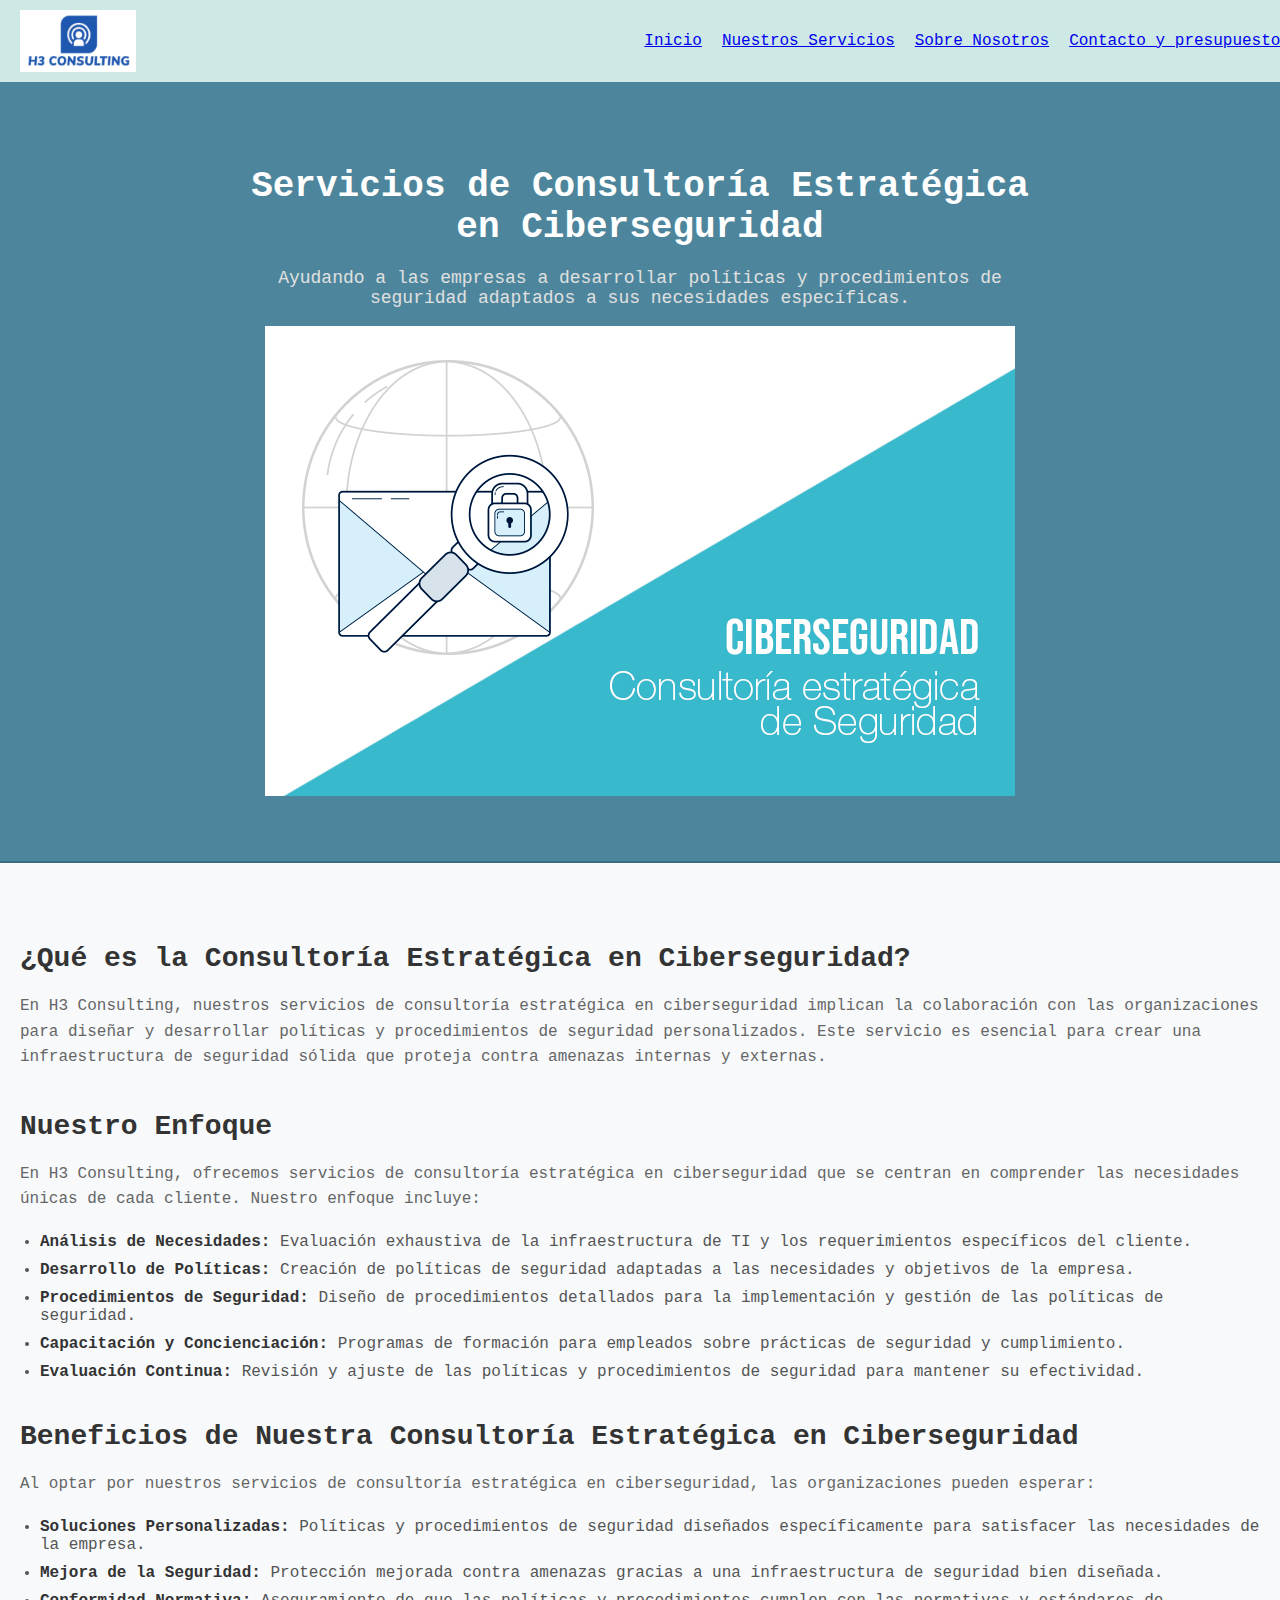
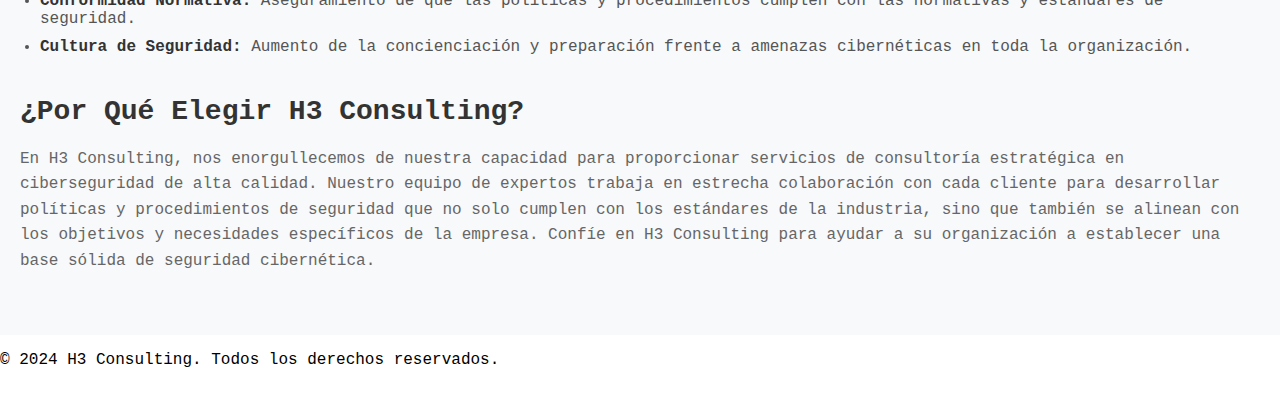
<file: mama-20240523T084649Z-001/mama/Serviciosdeconsultariaestrategica.html>
<!DOCTYPE html>
<html lang="en">
<head>
    <meta charset="UTF-8">
    <meta name="viewport" content="width=device-width, initial-scale=1.0">
    <title>Dropdown Menu with Submenu</title>
    <link rel="stylesheet" href="styles.css">

</head>
<body>
    <nav class="navbar">
        <img src="img\image (5).png" alt="Logo" class="logo">
        <a style="margin: 10px;" href="index.html">Inicio</a>
        <div class="dropdown">
            <a style="margin: 10px;"  href="#">Nuestros Servicios</a>
            <div class="dropdown-content">
                <div class="submenu">

                <a href="#">Ciberseguridad</a>
                    <div class="submenu-content">
                        <a href="audittcibeerr.html">Auditoría de Ciberseguridad</a>
                        <a href="cibgestio.html">Ciberseguridad Gestionada</a>
                        <a href="Serviciosdeconsultariaestrategica.html">Servicios de consultoría estratégica en ciberseguridad</a>

                    </div>
                </div>
                <div class="submenu">
                    <a href="#">Soporte IT y Cloud</a>
                    <div class="submenu-content">
                        <a href="SoporteITyasitencia.html">Soporte IT y Asistencia 24/7</a>
                        <a href="sevgestionnube.html">Servicios Gestionados en la Nube</a>
                        <a href="infraestructuracloud.html">Infraestructura y Cloud</a>

                    </div>
                </div>
                    <div class="submenu">
                    <a href="#">Formación y Desarrollo</a>
                    <div class="submenu-content">
                        <a href="Formacionydesarrollo.html">Formación y Concienciación en Ciberseguridad</a>
                    </div>
                </div>
            </div>
        </div>
        <a style="margin: 10px;"  href="sobre_nosotros.html">Sobre Nosotros</a>
        <a style="margin: 10px;"  href="contacto.html">Contacto y presupuestos</a>
    </nav>
    <main>
        <section class="hero">
            <div class="hero-content">
                <h1>Servicios de Consultoría Estratégica en Ciberseguridad</h1>
                <p>Ayudando a las empresas a desarrollar políticas y procedimientos de seguridad adaptados a sus necesidades específicas.</p>
                <img src="img\ciberseguridad.jpg" alt="Consultoría Estratégica en Ciberseguridad">
            </div>
        </section>
        <section class="content">
            <article>
                <h2>¿Qué es la Consultoría Estratégica en Ciberseguridad?</h2>
                <p>
                    En H3 Consulting, nuestros servicios de consultoría estratégica en ciberseguridad implican la colaboración con las organizaciones para diseñar y desarrollar políticas y procedimientos de seguridad personalizados. Este servicio es esencial para crear una infraestructura de seguridad sólida que proteja contra amenazas internas y externas.
                </p>
                <h2>Nuestro Enfoque</h2>
                <p>
                    En H3 Consulting, ofrecemos servicios de consultoría estratégica en ciberseguridad que se centran en comprender las necesidades únicas de cada cliente. Nuestro enfoque incluye:
                </p>
                <ul>
                    <li><strong>Análisis de Necesidades:</strong> Evaluación exhaustiva de la infraestructura de TI y los requerimientos específicos del cliente.</li>
                    <li><strong>Desarrollo de Políticas:</strong> Creación de políticas de seguridad adaptadas a las necesidades y objetivos de la empresa.</li>
                    <li><strong>Procedimientos de Seguridad:</strong> Diseño de procedimientos detallados para la implementación y gestión de las políticas de seguridad.</li>
                    <li><strong>Capacitación y Concienciación:</strong> Programas de formación para empleados sobre prácticas de seguridad y cumplimiento.</li>
                    <li><strong>Evaluación Continua:</strong> Revisión y ajuste de las políticas y procedimientos de seguridad para mantener su efectividad.</li>
                </ul>
                <h2>Beneficios de Nuestra Consultoría Estratégica en Ciberseguridad</h2>
                <p>
                    Al optar por nuestros servicios de consultoría estratégica en ciberseguridad, las organizaciones pueden esperar:
                </p>
                <ul>
                    <li><strong>Soluciones Personalizadas:</strong> Políticas y procedimientos de seguridad diseñados específicamente para satisfacer las necesidades de la empresa.</li>
                    <li><strong>Mejora de la Seguridad:</strong> Protección mejorada contra amenazas gracias a una infraestructura de seguridad bien diseñada.</li>
                    <li><strong>Conformidad Normativa:</strong> Aseguramiento de que las políticas y procedimientos cumplen con las normativas y estándares de seguridad.</li>
                    <li><strong>Cultura de Seguridad:</strong> Aumento de la concienciación y preparación frente a amenazas cibernéticas en toda la organización.</li>
                </ul>
                <h2>¿Por Qué Elegir H3 Consulting?</h2>
                <p>
                    En H3 Consulting, nos enorgullecemos de nuestra capacidad para proporcionar servicios de consultoría estratégica en ciberseguridad de alta calidad. Nuestro equipo de expertos trabaja en estrecha colaboración con cada cliente para desarrollar políticas y procedimientos de seguridad que no solo cumplen con los estándares de la industria, sino que también se alinean con los objetivos y necesidades específicos de la empresa. Confíe en H3 Consulting para ayudar a su organización a establecer una base sólida de seguridad cibernética.
                </p>
            </article>
        </section>
    </main>
    <footer>
        <div class="footer-content">
            <p>&copy; 2024 H3 Consulting. Todos los derechos reservados.</p>
        </div>
    </footer>
</body>
</html>
</file>
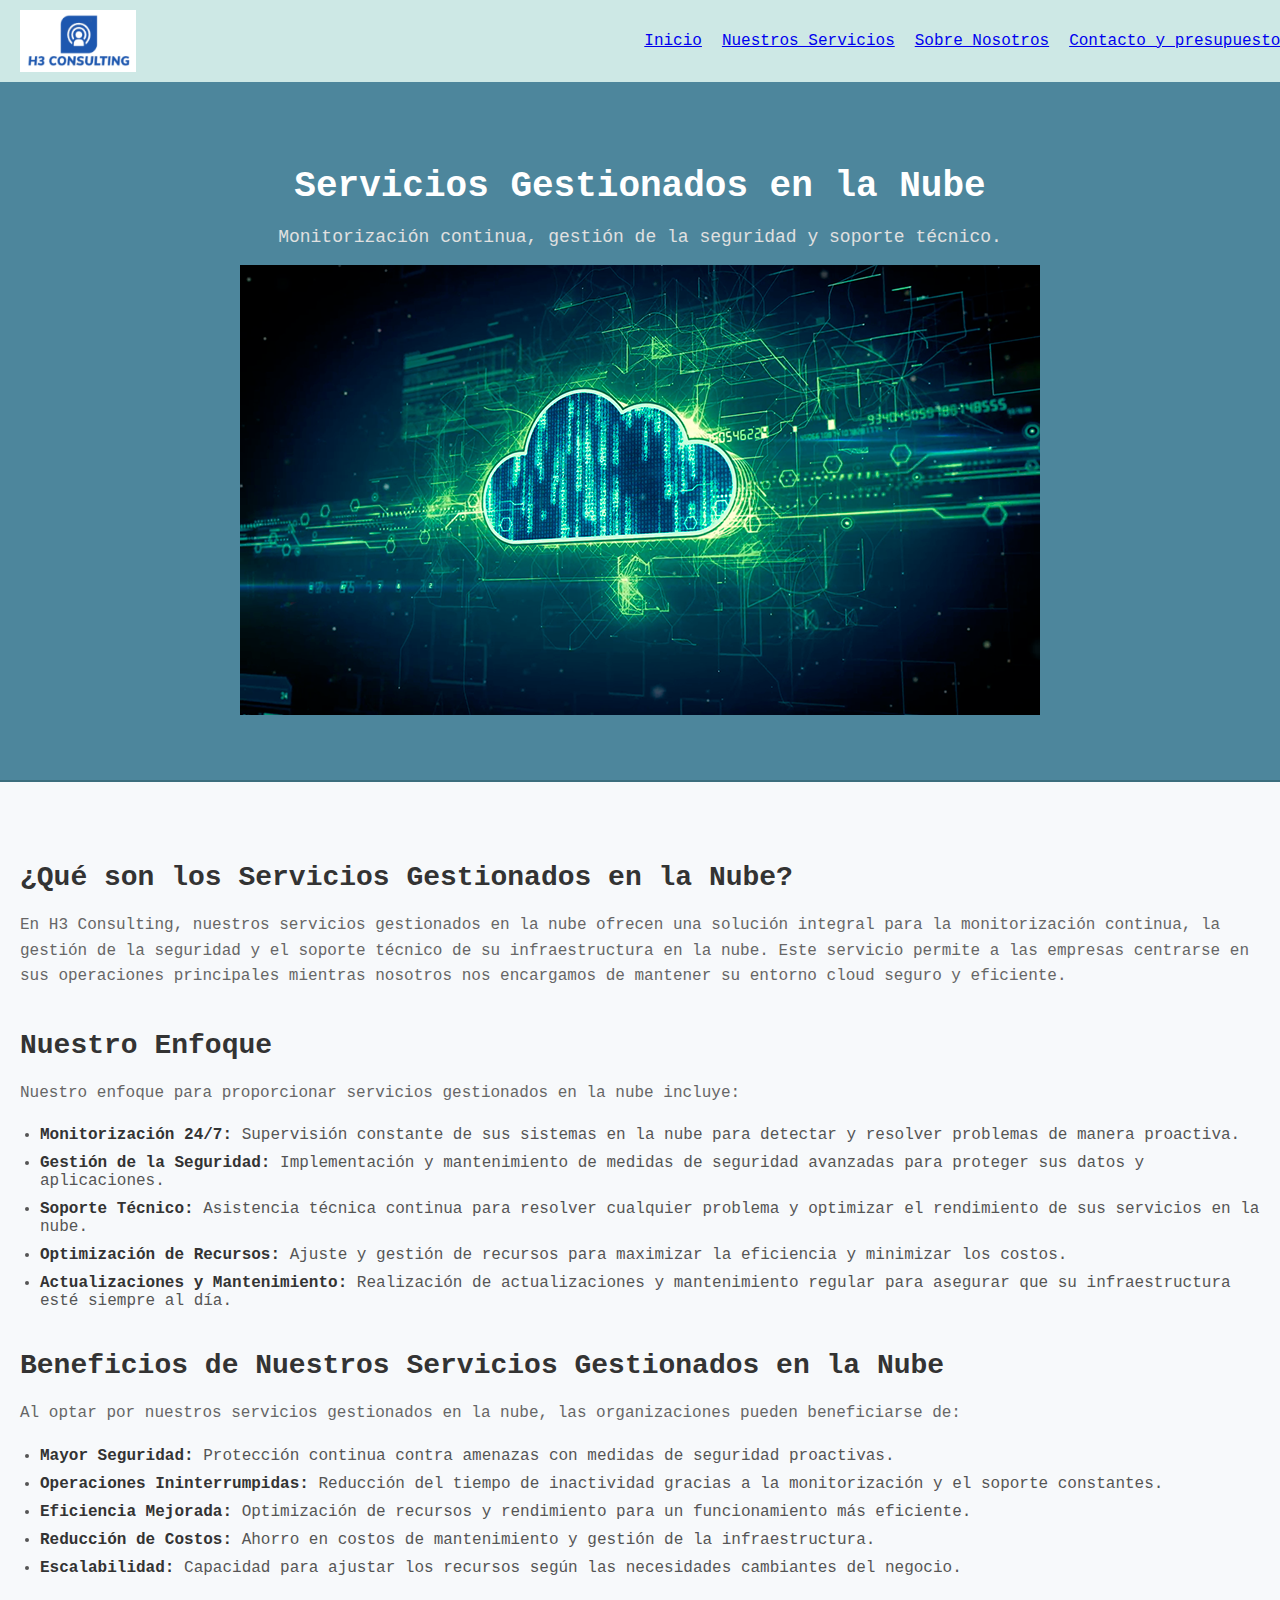
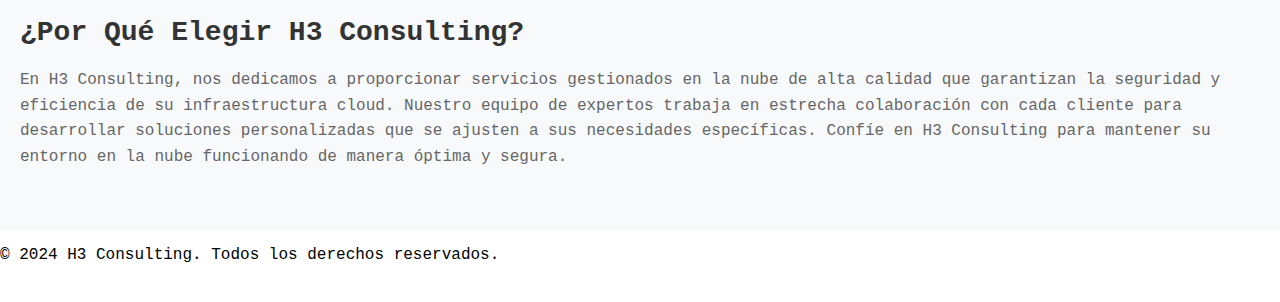
<file: mama-20240523T084649Z-001/mama/sevgestionnube.html>
<!DOCTYPE html>
<html lang="en">
<head>
    <meta charset="UTF-8">
    <meta name="viewport" content="width=device-width, initial-scale=1.0">
    <title>Dropdown Menu with Submenu</title>
    <link rel="stylesheet" href="styles.css">

</head>
<body>
    <nav class="navbar">
        <img src="img\image (5).png" alt="Logo" class="logo">
        <a style="margin: 10px;" href="index.html">Inicio</a>
        <div class="dropdown">
            <a style="margin: 10px;"  href="#">Nuestros Servicios</a>
            <div class="dropdown-content">
                <div class="submenu">

                <a href="#">Ciberseguridad</a>
                    <div class="submenu-content">
                        <a href="audittcibeerr.html">Auditoría de Ciberseguridad</a>
                        <a href="cibgestio.html">Ciberseguridad Gestionada</a>
                        <a href="Serviciosdeconsultariaestrategica.html">Servicios de consultoría estratégica en ciberseguridad</a>

                    </div>
                </div>
                <div class="submenu">
                    <a href="#">Soporte IT y Cloud</a>
                    <div class="submenu-content">
                        <a href="SoporteITyasitencia.html">Soporte IT y Asistencia 24/7</a>
                        <a href="sevgestionnube.html">Servicios Gestionados en la Nube</a>
                        <a href="infraestructuracloud.html">Infraestructura y Cloud</a>

                    </div>
                </div>
                    <div class="submenu">
                    <a href="#">Formación y Desarrollo</a>
                    <div class="submenu-content">
                        <a href="Formacionydesarrollo.html">Formación y Concienciación en Ciberseguridad</a>
                    </div>
                </div>
            </div>
        </div>
        <a style="margin: 10px;"  href="sobre_nosotros.html">Sobre Nosotros</a>
        <a style="margin: 10px;"  href="contacto.html">Contacto y presupuestos</a>
    </nav>
    <main>
        <section class="hero">
            <div class="hero-content">
                <h1>Servicios Gestionados en la Nube</h1>
                <p>Monitorización continua, gestión de la seguridad y soporte técnico.</p>
                <img src="img\cloud-computing.png" alt="Servicios Gestionados en la Nube">
            </div>
        </section>
        <section class="content">
            <article>
                <h2>¿Qué son los Servicios Gestionados en la Nube?</h2>
                <p>
                    En H3 Consulting, nuestros servicios gestionados en la nube ofrecen una solución integral para la monitorización continua, la gestión de la seguridad y el soporte técnico de su infraestructura en la nube. Este servicio permite a las empresas centrarse en sus operaciones principales mientras nosotros nos encargamos de mantener su entorno cloud seguro y eficiente.
                </p>
                <h2>Nuestro Enfoque</h2>
                <p>
                    Nuestro enfoque para proporcionar servicios gestionados en la nube incluye:
                </p>
                <ul>
                    <li><strong>Monitorización 24/7:</strong> Supervisión constante de sus sistemas en la nube para detectar y resolver problemas de manera proactiva.</li>
                    <li><strong>Gestión de la Seguridad:</strong> Implementación y mantenimiento de medidas de seguridad avanzadas para proteger sus datos y aplicaciones.</li>
                    <li><strong>Soporte Técnico:</strong> Asistencia técnica continua para resolver cualquier problema y optimizar el rendimiento de sus servicios en la nube.</li>
                    <li><strong>Optimización de Recursos:</strong> Ajuste y gestión de recursos para maximizar la eficiencia y minimizar los costos.</li>
                    <li><strong>Actualizaciones y Mantenimiento:</strong> Realización de actualizaciones y mantenimiento regular para asegurar que su infraestructura esté siempre al día.</li>
                </ul>
                <h2>Beneficios de Nuestros Servicios Gestionados en la Nube</h2>
                <p>
                    Al optar por nuestros servicios gestionados en la nube, las organizaciones pueden beneficiarse de:
                </p>
                <ul>
                    <li><strong>Mayor Seguridad:</strong> Protección continua contra amenazas con medidas de seguridad proactivas.</li>
                    <li><strong>Operaciones Ininterrumpidas:</strong> Reducción del tiempo de inactividad gracias a la monitorización y el soporte constantes.</li>
                    <li><strong>Eficiencia Mejorada:</strong> Optimización de recursos y rendimiento para un funcionamiento más eficiente.</li>
                    <li><strong>Reducción de Costos:</strong> Ahorro en costos de mantenimiento y gestión de la infraestructura.</li>
                    <li><strong>Escalabilidad:</strong> Capacidad para ajustar los recursos según las necesidades cambiantes del negocio.</li>
                </ul>
                <h2>¿Por Qué Elegir H3 Consulting?</h2>
                <p>
                    En H3 Consulting, nos dedicamos a proporcionar servicios gestionados en la nube de alta calidad que garantizan la seguridad y eficiencia de su infraestructura cloud. Nuestro equipo de expertos trabaja en estrecha colaboración con cada cliente para desarrollar soluciones personalizadas que se ajusten a sus necesidades específicas. Confíe en H3 Consulting para mantener su entorno en la nube funcionando de manera óptima y segura.
                </p>
            </article>
        </section>
    </main>
    <footer>
        <div class="footer-content">
            <p>&copy; 2024 H3 Consulting. Todos los derechos reservados.</p>
        </div>
    </footer>
</body>
</html>
</file>
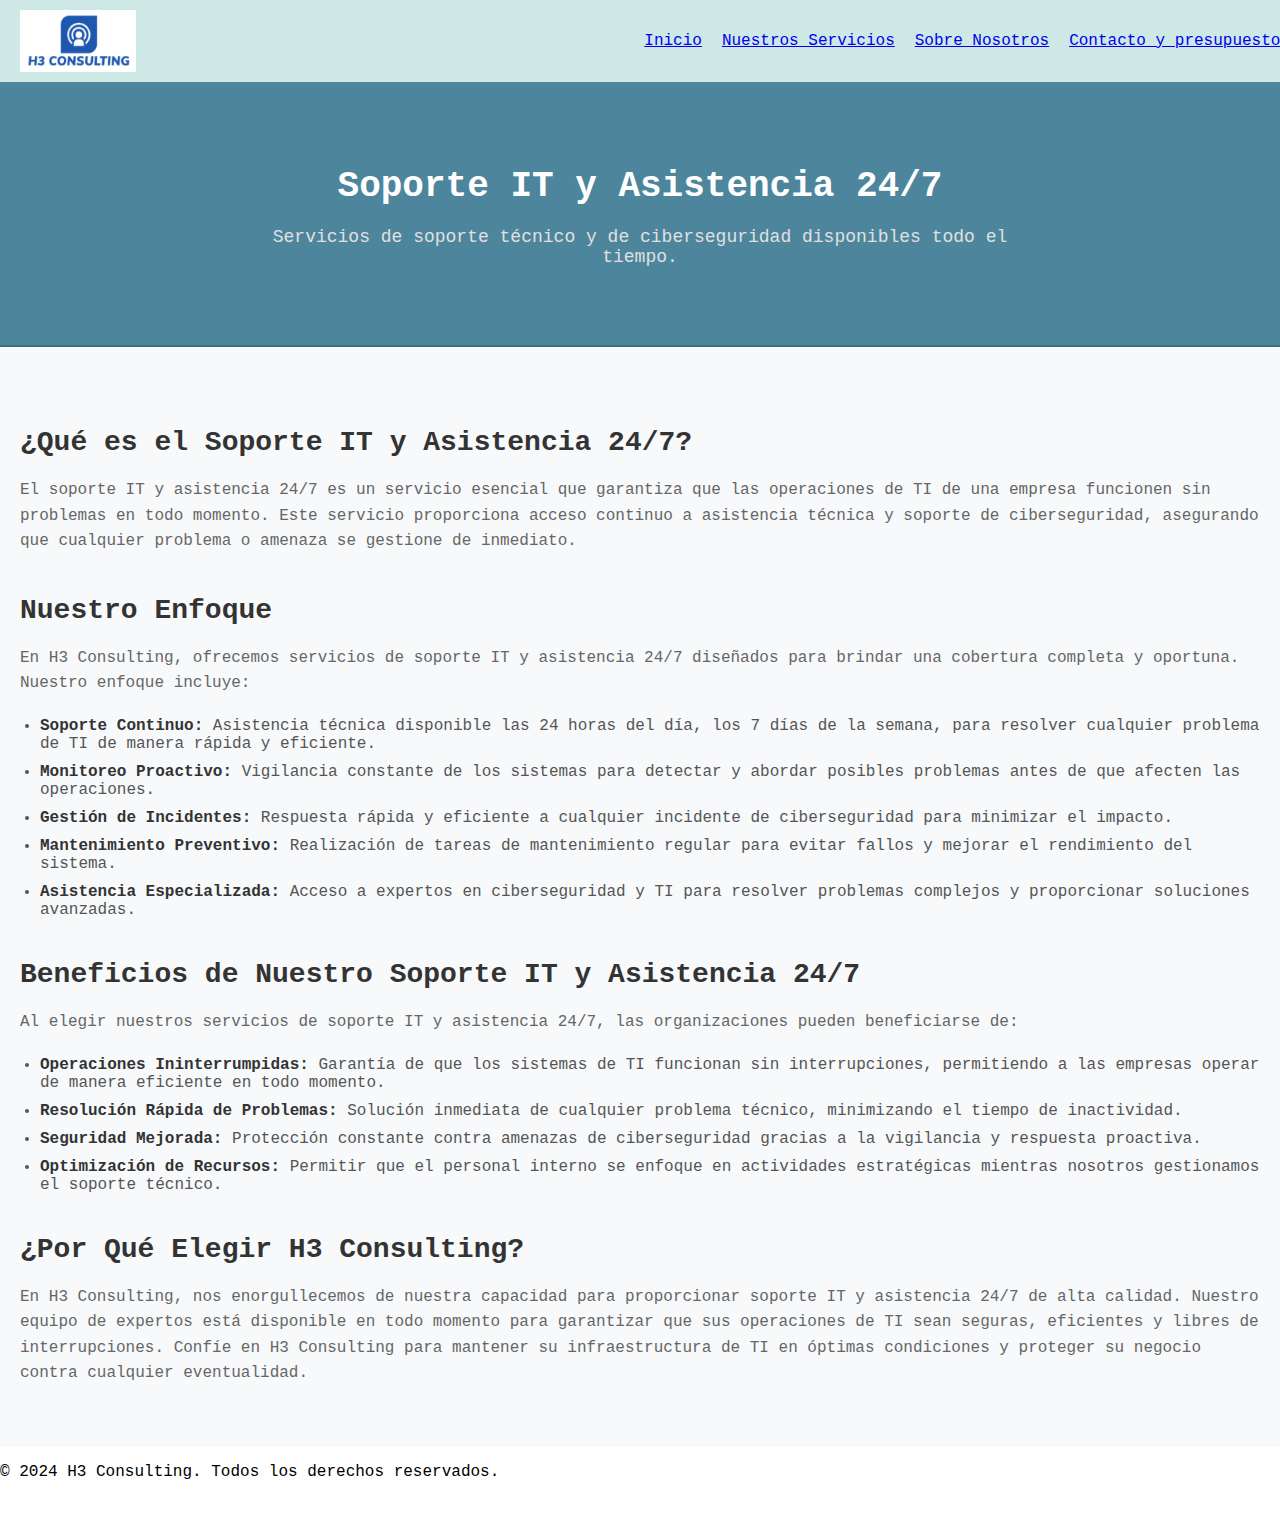
<file: mama-20240523T084649Z-001/mama/SoporteITyasitencia.html>
<!DOCTYPE html>
<html lang="en">
<head>
    <meta charset="UTF-8">
    <meta name="viewport" content="width=device-width, initial-scale=1.0">
    <title>Dropdown Menu with Submenu</title>
    <link rel="stylesheet" href="styles.css">

</head>
<body>
    <nav class="navbar">
        <img src="img\image (5).png" alt="Logo" class="logo">
        <a style="margin: 10px;" href="index.html">Inicio</a>
        <div class="dropdown">
            <a style="margin: 10px;"  href="#">Nuestros Servicios</a>
            <div class="dropdown-content">
                <div class="submenu">

                <a href="#">Ciberseguridad</a>
                    <div class="submenu-content">
                        <a href="audittcibeerr.html">Auditoría de Ciberseguridad</a>
                        <a href="cibgestio.html">Ciberseguridad Gestionada</a>
                        <a href="Serviciosdeconsultariaestrategica.html">Servicios de consultoría estratégica en ciberseguridad</a>

                    </div>
                </div>
                <div class="submenu">
                    <a href="#">Soporte IT y Cloud</a>
                    <div class="submenu-content">
                        <a href="SoporteITyasitencia.html">Soporte IT y Asistencia 24/7</a>
                        <a href="sevgestionnube.html">Servicios Gestionados en la Nube</a>
                        <a href="infraestructuracloud.html">Infraestructura y Cloud</a>

                    </div>
                </div>
                    <div class="submenu">
                    <a href="#">Formación y Desarrollo</a>
                    <div class="submenu-content">
                        <a href="Formacionydesarrollo.html">Formación y Concienciación en Ciberseguridad</a>
                    </div>
                </div>
            </div>
        </div>
        <a style="margin: 10px;"  href="sobre_nosotros.html">Sobre Nosotros</a>
        <a style="margin: 10px;"  href="contacto.html">Contacto y presupuestos</a>
    </nav>
    <main>
        <section class="hero">
            <div class="hero-content">
                <h1>Soporte IT y Asistencia 24/7</h1>
                <p>Servicios de soporte técnico y de ciberseguridad disponibles todo el tiempo.</p>
            </div>
        </section>
        <section class="content">
            <article>
                <h2>¿Qué es el Soporte IT y Asistencia 24/7?</h2>
                <p>
                    El soporte IT y asistencia 24/7 es un servicio esencial que garantiza que las operaciones de TI de una empresa funcionen sin problemas en todo momento. Este servicio proporciona acceso continuo a asistencia técnica y soporte de ciberseguridad, asegurando que cualquier problema o amenaza se gestione de inmediato.
                </p>
                <h2>Nuestro Enfoque</h2>
                <p>
                    En H3 Consulting, ofrecemos servicios de soporte IT y asistencia 24/7 diseñados para brindar una cobertura completa y oportuna. Nuestro enfoque incluye:
                </p>
                <ul>
                    <li><strong>Soporte Continuo:</strong> Asistencia técnica disponible las 24 horas del día, los 7 días de la semana, para resolver cualquier problema de TI de manera rápida y eficiente.</li>
                    <li><strong>Monitoreo Proactivo:</strong> Vigilancia constante de los sistemas para detectar y abordar posibles problemas antes de que afecten las operaciones.</li>
                    <li><strong>Gestión de Incidentes:</strong> Respuesta rápida y eficiente a cualquier incidente de ciberseguridad para minimizar el impacto.</li>
                    <li><strong>Mantenimiento Preventivo:</strong> Realización de tareas de mantenimiento regular para evitar fallos y mejorar el rendimiento del sistema.</li>
                    <li><strong>Asistencia Especializada:</strong> Acceso a expertos en ciberseguridad y TI para resolver problemas complejos y proporcionar soluciones avanzadas.</li>
                </ul>
                <h2>Beneficios de Nuestro Soporte IT y Asistencia 24/7</h2>
                <p>
                    Al elegir nuestros servicios de soporte IT y asistencia 24/7, las organizaciones pueden beneficiarse de:
                </p>
                <ul>
                    <li><strong>Operaciones Ininterrumpidas:</strong> Garantía de que los sistemas de TI funcionan sin interrupciones, permitiendo a las empresas operar de manera eficiente en todo momento.</li>
                    <li><strong>Resolución Rápida de Problemas:</strong> Solución inmediata de cualquier problema técnico, minimizando el tiempo de inactividad.</li>
                    <li><strong>Seguridad Mejorada:</strong> Protección constante contra amenazas de ciberseguridad gracias a la vigilancia y respuesta proactiva.</li>
                    <li><strong>Optimización de Recursos:</strong> Permitir que el personal interno se enfoque en actividades estratégicas mientras nosotros gestionamos el soporte técnico.</li>
                </ul>
                <h2>¿Por Qué Elegir H3 Consulting?</h2>
                <p>
                    En H3 Consulting, nos enorgullecemos de nuestra capacidad para proporcionar soporte IT y asistencia 24/7 de alta calidad. Nuestro equipo de expertos está disponible en todo momento para garantizar que sus operaciones de TI sean seguras, eficientes y libres de interrupciones. Confíe en H3 Consulting para mantener su infraestructura de TI en óptimas condiciones y proteger su negocio contra cualquier eventualidad.
                </p>
            </article>
        </section>
    </main>
    <footer>
        <div class="footer-content">
            <p>&copy; 2024 H3 Consulting. Todos los derechos reservados.</p>
        </div>
    </footer>
</body>
</html>
</file>
<file: mama-20240523T084649Z-001/mama/styles.css>
body {
    margin: 0;
    font-family: JetBrains Mono, monospace;
}

.navbar {
    width: 100%;
    background: #CDE8E5;
    display: flex;
    align-items: center;
    padding: 10px 20px;
}

/* Estilos para la sección de héroe */
.hero {
    background-color: #4D869C; /* Fondo más oscuro */
    color: #ffffff; /* Texto blanco */
    padding: 60px 20px; /* Espaciado generoso */
    text-align: center; /* Centramos el texto */
    border-bottom: 2px solid #3B6E7D; /* Línea sutil en el borde inferior */
}

.hero-content {
    max-width: 800px; /* Limitar el ancho máximo */
    margin: 0 auto; /* Centramos el contenido */
}

.hero h1 {
    font-size: 36px; /* Tamaño de fuente grande para el título */
    color: #ffffff; /* Color del texto */
    margin-bottom: 20px; /* Espacio debajo del título */
}

.hero p {
    font-size: 18px; /* Tamaño de fuente mediano para el párrafo */
    color: #e0e0e0; /* Color del texto */
}

/* Estilos para la sección de contenido */
.content {
    padding: 40px 20px; /* Espaciado generoso */
    background-color: #f7f9fb; /* Fondo claro */
}

.content h2 {
    font-size: 28px; /* Tamaño de fuente grande para los encabezados */
    color: #333; /* Color del texto */
    margin-top: 40px; /* Espacio superior */
    margin-bottom: 20px; /* Espacio inferior */
}

.content p {
    font-size: 16px; /* Tamaño de fuente estándar para los párrafos */
    color: #666; /* Color del texto */
    line-height: 1.6; /* Altura de línea */
    margin-bottom: 20px; /* Espacio inferior */
}

.content ul {
    margin-bottom: 20px; /* Espacio inferior */
    padding-left: 20px; /* Espacio a la izquierda */
}

.content ul li {
    font-size: 16px; /* Tamaño de fuente estándar */
    color: #555; /* Color del texto */
    margin-bottom: 10px; /* Espacio inferior */
}

.content ul li strong {
    color: #333; /* Color del texto para énfasis */
}

.logo {
    width: 116px;
    height: 62px;
    margin-right: auto;
}

.nav-links {
    display: flex;
    justify-content: flex-end;
    align-items: center;
    width: 100%;
}

.nav-item {
    color: #4D869C;
    font-size: 16px;
    font-weight: 400;
    text-align: center;
    text-decoration: none;
    line-height: 1.5;
    padding: 10px 20px;
}

.nav-item:hover {
    text-decoration: underline;
}

.separator {
    color: #4D869C;
    font-size: 16px;
    padding: 0 10px;
}

/* Dropdown menu */
.dropdown {
    position: relative;
    display: inline-block;
}

.dropdown-content {
    display: none;
    position: absolute;
    background-color: #f9f9f9;
    min-width: 160px;
    box-shadow: 0px 8px 16px 0px rgba(0,0,0,0.2);
    z-index: 1;
}

.dropdown-content a {
    color: black;
    padding: 12px 16px;
    text-decoration: none;
    display: block;
}

.dropdown-content a:hover {
    background-color: #f1f1f1;
}

.dropdown:hover .dropdown-content {
    display: block;
}

/* Submenu */
.submenu {
    position: relative;
}

.submenu-content {
    display: none;
    position: absolute;
    left: 100%;
    top: 0;
    background-color: #f9f9f9;
    min-width: 160px;
    box-shadow: 0px 8px 16px 0px rgba(0,0,0,0.2);
    z-index: 1;
}

.submenu:hover .submenu-content {
    display: block;
}
/* Parallax effect */
.parallax {
    background-image: url('image_(7).png'); /* Ruta de la imagen en el mismo directorio */
    height: 500px;
    background-attachment: fixed;
    background-position: center;
    background-repeat: no-repeat;
    background-size: cover;
    position: relative;
}

.parallax-content {
    position: absolute;
    top: 50%;
    left: 50%;
    transform: translate(-50%, -50%);
    color: #FFD700; /* Color dorado para el texto */
    font-size: 24px;
    font-weight: bold;
    text-align: center;
    background: rgba(0, 0, 0, 0.5); /* Fondo semitransparente */
    padding: 20px;
    border-radius: 10px;
}

/* Services section */
.services {
    padding: 40px 20px;
    text-align: center;
}

.services h2 {
    font-size: 28px;
    color: #007BFF; /* Color del texto */
}

.services p {
    font-size: 16px;
    color: #555;
    max-width: 800px;
    margin: 0 auto 40px;
}

.service-cards {
    display: flex;
    flex-wrap: wrap;
    justify-content: center;
    gap: 20px;
}

.service-card {
    width: calc(25% - 20px);
    background: #f8f8f8;
    border-radius: 8px;
    overflow: hidden;
    box-shadow: 0 4px 8px rgba(0, 0, 0, 0.1);
    text-align: center;
}

.service-card img {
    width: 100%;
    height: auto;
}

.service-card h3 {
    font-size: 16px;
    color: #007BFF;
    padding: 10px;
}

/* Certifications section */
.certifications {
    padding: 40px 20px;
    text-align: center;
    background: #f8f8f8;
}

.certifications-row {
    display: flex;
    justify-content: center;
    gap: 20px;
    margin-bottom: 40px;
}

.certifications-row img {
    width: 150px;
    height: auto;
}

.certifications-text h2 {
    font-size: 28px;
    color: #007BFF;
}

.certifications-text p {
    font-size: 16px;
    color: #555;
    max-width: 800px;
    margin: 0 auto;
    line-height: 1.6;
}

.piramide {
    padding: 40px 20px;
    text-align: center;
    background: #f8f8f8;
}

.piramide-text h2 {
    font-size: 28px;
    color: #007BFF;
    text-align: center;
}

.piramide-row {
    display: flex;
    justify-content: center;
    gap: 20px;
    margin-bottom: 40px;
}

.piramide-text p {
    font-size: 16px;
    color: #555;
    max-width: 800px;
    margin: 0 auto;
    line-height: 1.6;
}

.technical-services {
    padding: 40px 20px;
    text-align: center;
    background: #476f9e;
    color: white;
}

.technical-service {
    display: flex;
    flex-direction: column;
    align-items: center;
    margin: 20px;
    max-width: 300px;
}

.technical-service img {
    width: 50px;
    height: 50px;
    margin-bottom: 20px;
}

.technical-service h3 {
    font-size: 18px;
    font-weight: bold;
    margin-bottom: 10px;
}

.technical-service p {
    font-size: 14px;
    line-height: 1.5;
}

.content-section {
    display: none;
}

.content-section.active {
    display: block;
}
</file>
